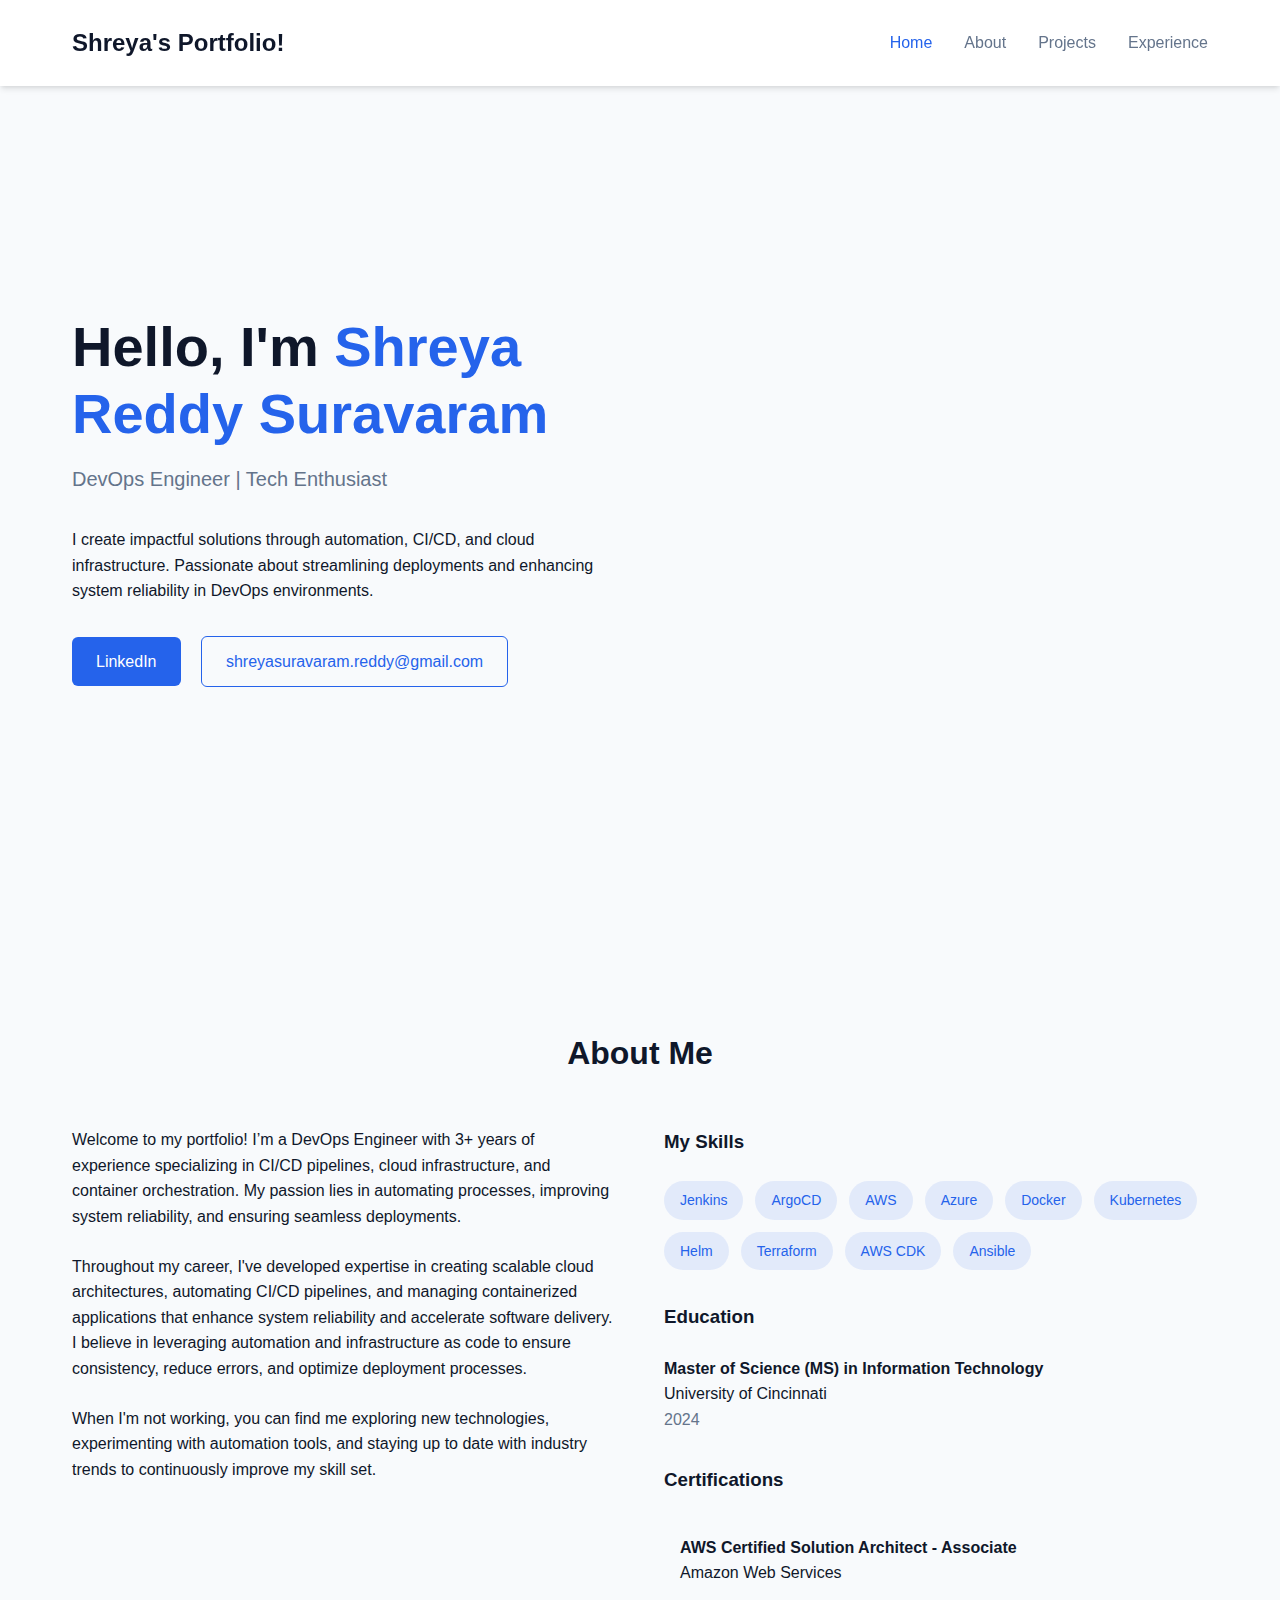
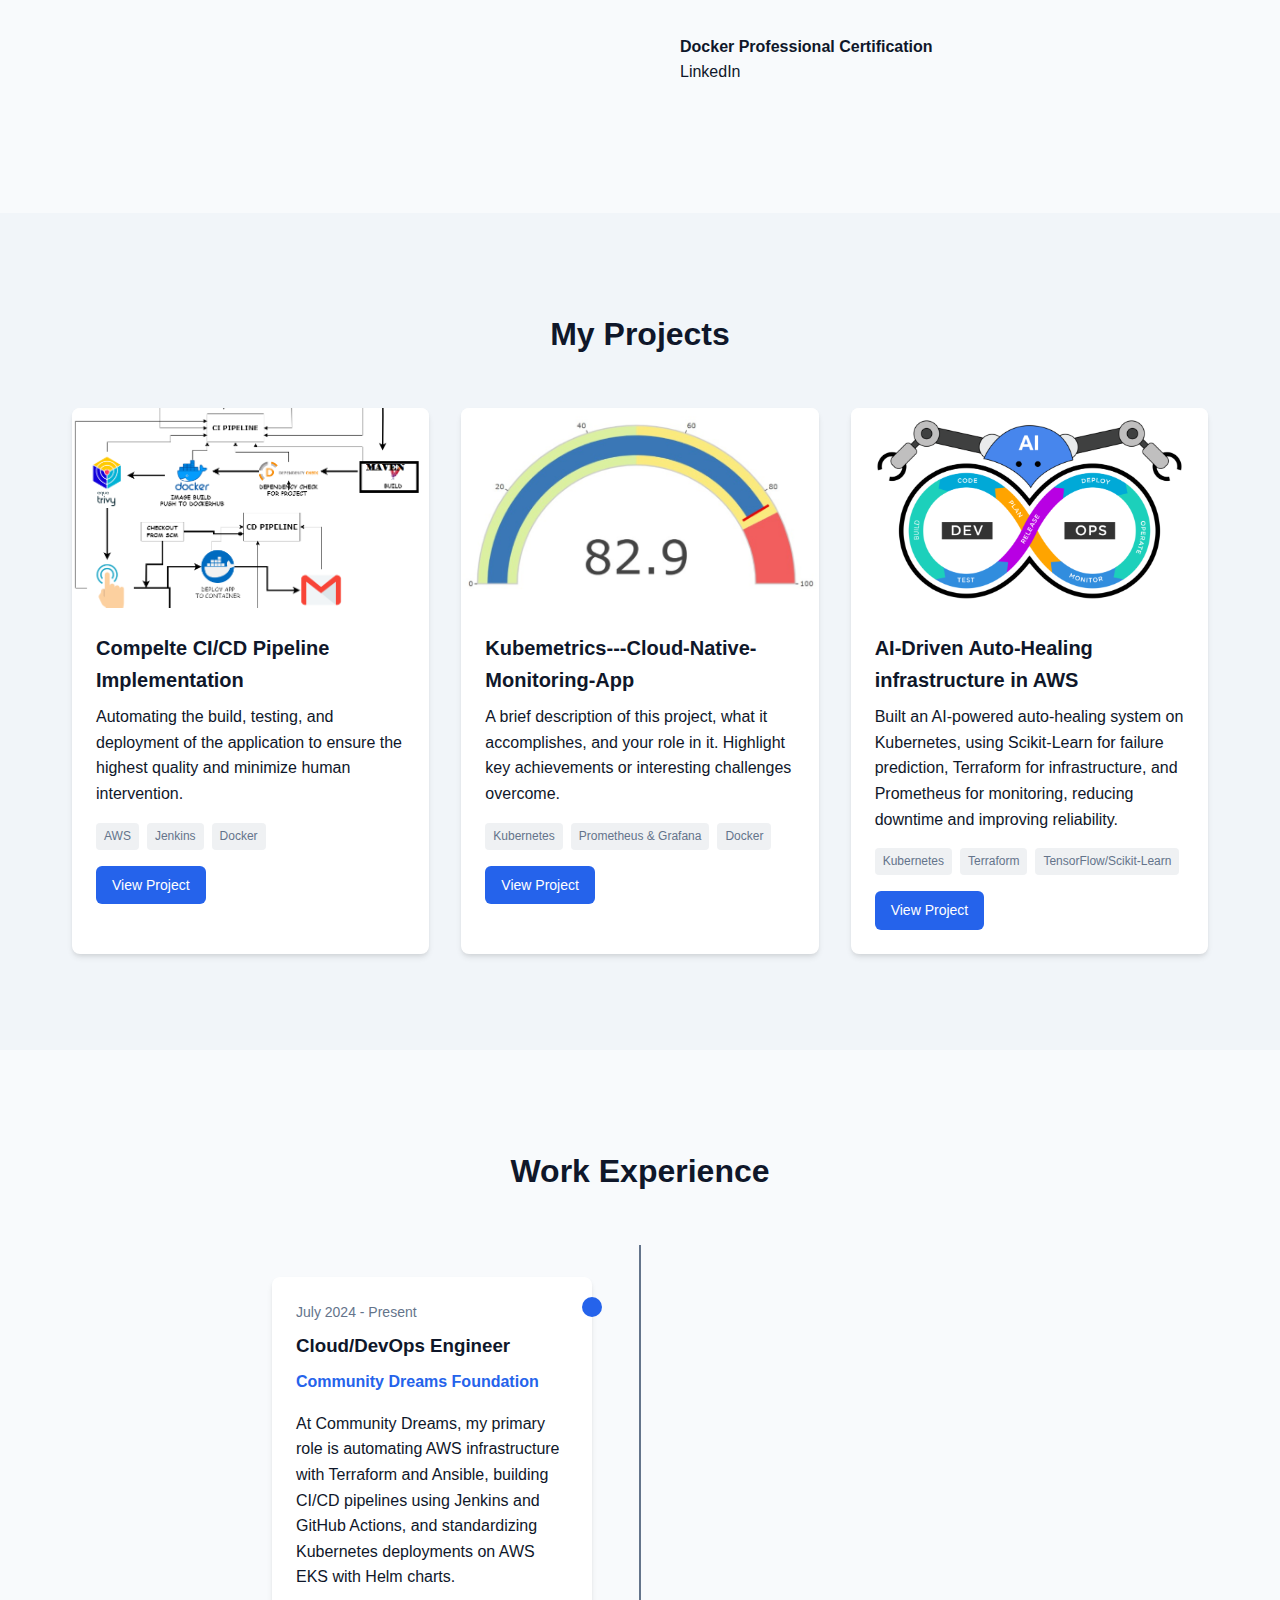
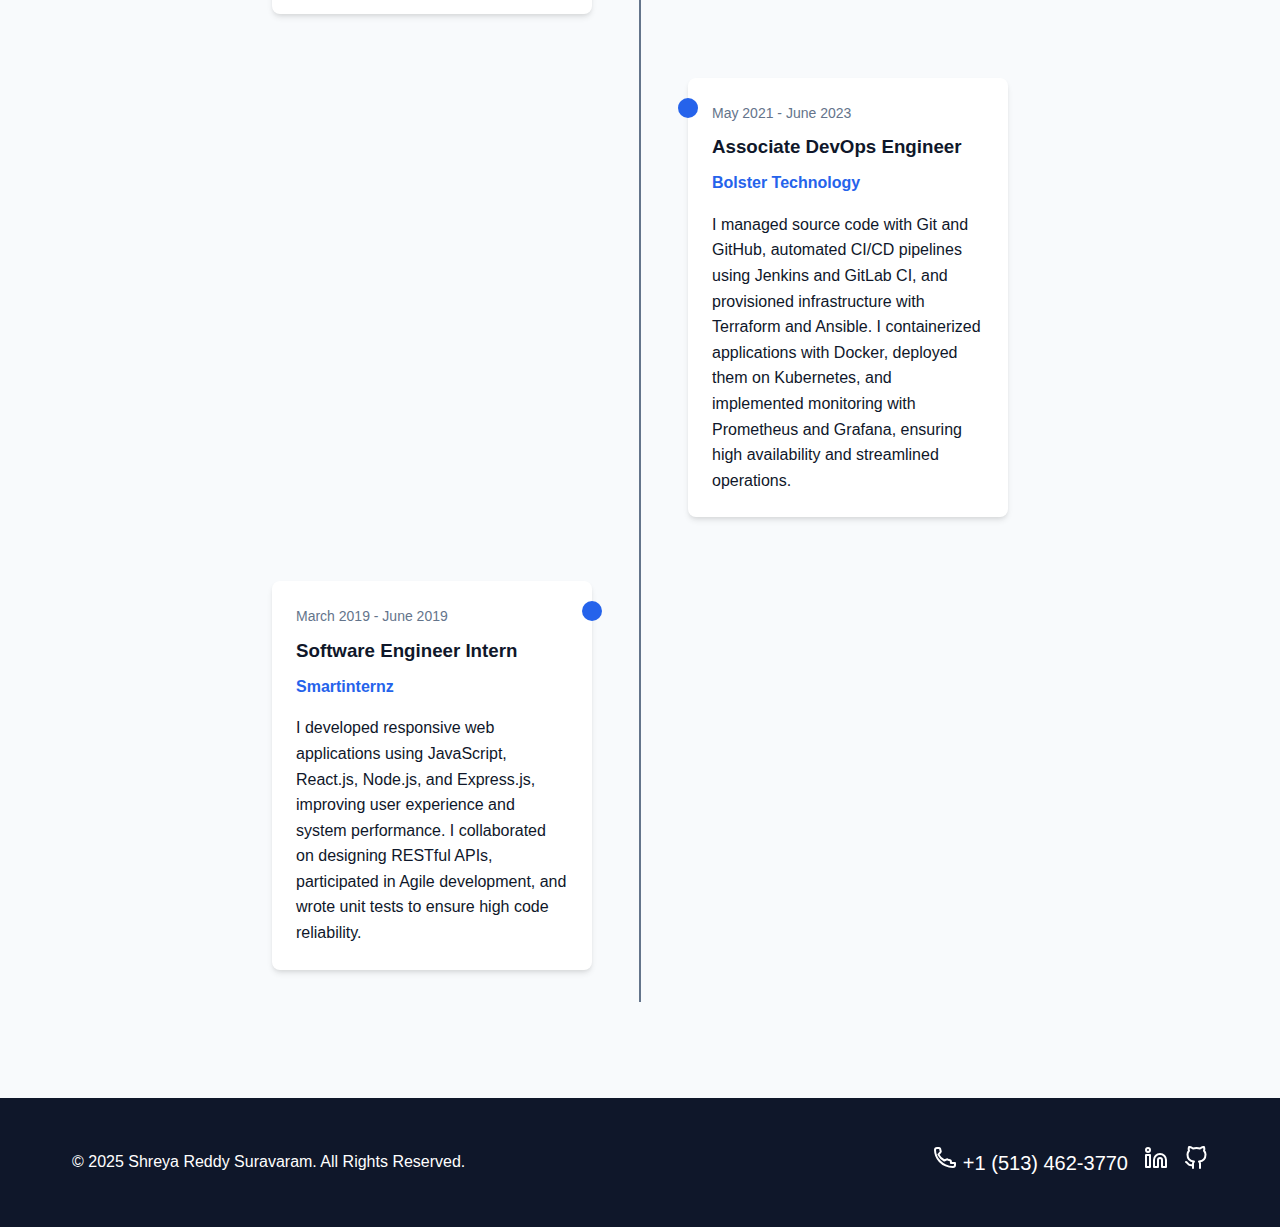
<file: index.html>
<!DOCTYPE html>
<html lang="en">
<head>
    <meta charset="UTF-8">
    <meta name="viewport" content="width=device-width, initial-scale=1.0">
    <title>Professional Portfolio</title>
    <link rel="stylesheet" href="style.css">
</head>
<body>
    <!-- Header -->
    <header>
        <div class="container">
            <nav>
                <div class="logo">Shreya's Portfolio!</div>
                <div class="nav-links">
                    <a href="#home" class="active">Home</a>
                    <a href="#about">About</a>
                    <a href="#projects">Projects</a>
                    <a href="#experience">Experience</a>
                    <!-- <a href="#contact">Contact</a> -->
                </div>
                <button class="mobile-menu-btn">☰</button>
            </nav>
        </div>
    </header>

    <!-- Hero Section -->
    <section id="home" class="hero">
        <div class="container">
            <div class="hero-content">
                <div class="hero-text">
                    <h1 class="title">Hello, I'm <span style="color: var(--primary);">Shreya Reddy Suravaram</span></h1>
                    <p class="subtitle">DevOps Engineer | Tech Enthusiast</p>
                    <p>I create impactful solutions through automation, CI/CD, and cloud infrastructure. Passionate about streamlining deployments and enhancing system reliability in DevOps environments.</p>
                    <div style="margin-top: 2rem;">
                        <a href="https://www.linkedin.com/in/shreyasuravaram/ " target="_blank" class="btn btn-primary">LinkedIn</a>
                        <a href="https://mail.google.com/mail/?view=cm&to=shreyasuravaram.reddy@gmail.com" target="_blank" class="btn btn-outline">shreyasuravaram.reddy@gmail.com</a>
                    </div>
                </div>
                <div class="hero-image">
                    <!-- <img src="#" alt=""> -->
                </div>
            </div>
        </div>
    </section>

    <!-- About Section -->
    <section id="about" class="section">
        <div class="container">
            <h2 class="section-title">About Me</h2>
            <div class="about-content">
                <div class="about-text">
                    <p>Welcome to my portfolio! I’m a DevOps Engineer with 3+ years of experience specializing in CI/CD pipelines, cloud infrastructure, and container orchestration. My passion lies in automating processes, improving system reliability, and ensuring seamless deployments.</p>
                    
                    <p>Throughout my career, I've developed expertise in creating scalable cloud architectures, automating CI/CD pipelines, and managing containerized applications that enhance system reliability and accelerate software delivery. I believe in leveraging automation and infrastructure as code to ensure consistency, reduce errors, and optimize deployment processes.</p>
                    
                    <p>When I'm not working, you can find me exploring new technologies, experimenting with automation tools, and staying up to date with industry trends to continuously improve my skill set.</p>
                </div>
                <div class="about-skills">
                    <h3 style="margin-bottom: 1.5rem;">My Skills</h3>
                    <div class="skills">
                        <span class="skill-tag">Jenkins</span>
                            <span class="skill-tag">ArgoCD</span>
                            <span class="skill-tag">AWS</span>
                            <span class="skill-tag">Azure</span>
                            <span class="skill-tag">Docker</span>
                            <span class="skill-tag">Kubernetes</span>
                            <span class="skill-tag">Helm</span>
                            <span class="skill-tag">Terraform</span>
                            <span class="skill-tag">AWS CDK</span>
                            <span class="skill-tag">Ansible</span>

                    </div>
                    
                    <h3 style="margin: 2rem 0 1.5rem;">Education</h3>
                    <div style="margin-bottom: 1.5rem;">
                        <h4 style="font-weight: 600;">Master of Science (MS) in Information Technology</h4>
                        <p>University of Cincinnati</p>
                        <p style="color: var(--secondary);">2024</p>
                    </div>
                    
                    <h3 style="margin: 2rem 0 1.5rem;">Certifications</h3>

                    <div>
                        <a href="https://www.credly.com/badges/71049f1a-8822-4e20-8b38-497c262dda8e/public_url" target="_blank" class="cert-link aws-cert">
                            <h4>AWS Certified Solution Architect - Associate</h4>
                            <p>Amazon Web Services</p>
                            <!-- <p class="year">2024</p> -->
                        </a>
                    </div>
                    <div>
                        <a href="https://www.linkedin.com/learning/certificates/4de4bbc1f3efa0ccee183855884d252ce0343d4c0e0413dcb32bc7ecfe867383?trk=share_certificate" target="_blank" class="cert-link docker-cert">
                            <h4>Docker Professional Certification</h4>
                            <p>LinkedIn</p>
                            <!-- <p class="year">Year Acquired</p> -->
                        </a>
                    </div>
                </div>
            </div>
        </div>
    </section>

    <!-- Projects Section -->
    <section id="projects" class="section" style="background-color: #f1f5f9;">
        <div class="container">
            <h2 class="section-title">My Projects</h2>
            <div class="projects-grid">
                <!-- Project 1 -->
                <div class="project-card">
                    <div class="project-image">
                        <img src="proj1.png" alt="Project 1">
                    </div>
                    <div class="project-details">
                        <h3 class="project-title">Compelte CI/CD Pipeline Implementation</h3>
                        <p>Automating the build, testing, and deployment of the application to ensure the highest quality and minimize human intervention.</p>
                        <div class="project-tags">
                            <span class="project-tag">AWS</span>
                            <span class="project-tag">Jenkins</span>
                            <span class="project-tag">Docker</span>
                        </div>
                        <div class="project-links">
                            <!-- <a href="https://github.com/Shrey049/Kubemetrics---Cloud-Native-Monitoring-App" target="_blank" class="btn btn-primary" style="font-size: 0.875rem; padding: 0.5rem 1rem;">View Project</a>
                            <a href="#" target="_blank" class="btn btn-primary"  style="display: flex; align-items: center;"> -->
                                <a href="https://github.com/Shrey049/complete-CI-CD" target="_blank" class="btn btn-primary" style="font-size: 0.875rem; padding: 0.5rem 1rem;">View Project</a>
                                <a href="https://github.com/Shrey049/complete-CI-CD" style="display: flex; align-items: center;">



                                <!-- <svg xmlns="http://www.w3.org/2000/svg" width="20" height="20" viewBox="0 0 24 24" fill="none" stroke="currentColor" stroke-width="2" stroke-linecap="round" stroke-linejoin="round">
                                    <path d="M9 19c-5 1.5-5-2.5-7-3m14 6v-3.87a3.37 3.37 0 0 0-.94-2.61c3.14-.35 6.44-1.54 6.44-7A5.44 5.44 0 0 0 20 4.77 5.07 5.07 0 0 0 19.91 1S18.73.65 16 2.48a13.38 13.38 0 0 0-7 0C6.27.65 5.09 1 5.09 1A5.07 5.07 0 0 0 5 4.77a5.44 5.44 0 0 0-1.5 3.78c0 5.42 3.3 6.61 6.44 7A3.37 3.37 0 0 0 9 18.13V22"></path>
                                </svg>
                                <span style="margin-left: 0.5rem;">GitHub</span> -->
                            </a>
                        </div>
                    </div>
                </div>
                
                <!-- Project 2 -->
                <div class="project-card">
                    <div class="project-image">
                        <img src="proj2.png" alt="Project 2">
                    </div>
                    <div class="project-details">
                        <h3 class="project-title">Kubemetrics---Cloud-Native-Monitoring-App</h3>
                        <p>A brief description of this project, what it accomplishes, and your role in it. Highlight key achievements or interesting challenges overcome.</p>
                        <div class="project-tags">
                            <span class="project-tag">Kubernetes</span>
                            <span class="project-tag">Prometheus & Grafana</span>
                            <span class="project-tag">Docker</span>
                        </div>
                        <div class="project-links">
                            <a href="https://github.com/Shrey049/Kubemetrics---Cloud-Native-Monitoring-App" target="_blank" class="btn btn-primary" style="font-size: 0.875rem; padding: 0.5rem 1rem;">View Project</a>
                            <a href="https://github.com/Shrey049/Kubemetrics---Cloud-Native-Monitoring-App" style="display: flex; align-items: center;">
                                <!-- <svg xmlns="http://www.w3.org/2000/svg" width="20" height="20" viewBox="0 0 24 24" fill="none" stroke="currentColor" stroke-width="2" stroke-linecap="round" stroke-linejoin="round">
                                    <path d="M9 19c-5 1.5-5-2.5-7-3m14 6v-3.87a3.37 3.37 0 0 0-.94-2.61c3.14-.35 6.44-1.54 6.44-7A5.44 5.44 0 0 0 20 4.77 5.07 5.07 0 0 0 19.91 1S18.73.65 16 2.48a13.38 13.38 0 0 0-7 0C6.27.65 5.09 1 5.09 1A5.07 5.07 0 0 0 5 4.77a5.44 5.44 0 0 0-1.5 3.78c0 5.42 3.3 6.61 6.44 7A3.37 3.37 0 0 0 9 18.13V22"></path>
                                </svg> -->
                                <!-- <span style="margin-left: 0.5rem;">GitHub</span> -->
                            </a>
                        </div>
                    </div>
                </div>
                
                <!-- Project 3 -->
                <div class="project-card">
                    <div class="project-image">
                        <img src="proj-3.png" alt="Project 3">
                    </div>
                    <div class="project-details">
                        <h3 class="project-title">AI-Driven Auto-Healing infrastructure in AWS</h3>
                        <p>Built an AI-powered auto-healing system on Kubernetes, using Scikit-Learn for failure prediction, Terraform for infrastructure, and Prometheus for monitoring, reducing downtime and improving reliability.</p>
                        <div class="project-tags">
                            <span class="project-tag">Kubernetes</span>
                            <span class="project-tag">Terraform</span>
                            <span class="project-tag">TensorFlow/Scikit-Learn</span>
                        </div>
                        <div class="project-links">
                            <a href="https://github.com/Shrey049" target="_blank" class="btn btn-primary" style="font-size: 0.875rem; padding: 0.5rem 1rem;">View Project</a>
                            <a href="https://github.com/Shrey049" style="display: flex; align-items: center;">
                                <!-- <svg xmlns="http://www.w3.org/2000/svg" width="20" height="20" viewBox="0 0 24 24" fill="none" stroke="currentColor" stroke-width="2" stroke-linecap="round" stroke-linejoin="round">
                                    <path d="M9 19c-5 1.5-5-2.5-7-3m14 6v-3.87a3.37 3.37 0 0 0-.94-2.61c3.14-.35 6.44-1.54 6.44-7A5.44 5.44 0 0 0 20 4.77 5.07 5.07 0 0 0 19.91 1S18.73.65 16 2.48a13.38 13.38 0 0 0-7 0C6.27.65 5.09 1 5.09 1A5.07 5.07 0 0 0 5 4.77a5.44 5.44 0 0 0-1.5 3.78c0 5.42 3.3 6.61 6.44 7A3.37 3.37 0 0 0 9 18.13V22"></path>
                                </svg>
                                <span style="margin-left: 0.5rem;">GitHub</span> -->
                            </a>
                        </div>
                    </div>
                </div>
            </div>
        </div>
    </section>

    <!-- Experience Section -->
    <section id="experience" class="section">
        <div class="container">
            <h2 class="section-title">Work Experience</h2>
            <div class="timeline">
                <!-- Experience 1 -->
                <div class="timeline-item">
                    <div class="timeline-content">
                        <div class="timeline-date">July 2024 - Present</div>
                        <h3 class="timeline-title">Cloud/DevOps Engineer</h3>
                        <h4 class="timeline-subtitle">Community Dreams Foundation</h4>
                        <p>At Community Dreams, my primary role is automating AWS infrastructure with Terraform and Ansible, building CI/CD pipelines using Jenkins and GitHub Actions, and standardizing Kubernetes deployments on AWS EKS with Helm charts.</p>
                    </div>
                </div>
                
                <!-- Experience 2 -->
                <div class="timeline-item">
                    <div class="timeline-content">
                        <div class="timeline-date">May 2021 - June 2023</div>
                        <h3 class="timeline-title">Associate DevOps Engineer</h3>
                        <h4 class="timeline-subtitle">Bolster Technology</h4>
                        <p>I managed source code with Git and GitHub, automated CI/CD pipelines using Jenkins and GitLab CI, and provisioned infrastructure with Terraform and Ansible. I containerized applications with Docker, deployed them on Kubernetes, and implemented monitoring with Prometheus and Grafana, ensuring high availability and streamlined operations.</p>
                    </div>
                </div>
                
                <!-- Experience 3 -->
                <div class="timeline-item">
                    <div class="timeline-content">
                        <div class="timeline-date">March 2019 - June 2019</div>
                        <h3 class="timeline-title">Software Engineer Intern</h3>
                        <h4 class="timeline-subtitle">Smartinternz</h4>
                        <p>I developed responsive web applications using JavaScript, React.js, Node.js, and Express.js, improving user experience and system performance. I collaborated on designing RESTful APIs, participated in Agile development, and wrote unit tests to ensure high code reliability.</p>
                        
                    </div>
                </div>
            </div>
        </div>
    </section>

    <!-- Contact Section
    <section id="contact" class="section" style="background-color: #f1f5f9;">
        <div class="container">
            <h2 class="section-title">Get In Touch</h2>
            <div class="contact-container">
                <form class="contact-form">
                    <div class="form-group">
                        <label for="name">Name</label>
                        <input type="text" id="name" placeholder="Your Name">
                    </div>
                    <div class="form-group">
                        <label for="email">Email</label>
                        <input type="email" id="email" placeholder="Your Email">
                    </div>
                    <div class="form-group">
                        <label for="subject">Subject</label>
                        <input type="text" id="subject" placeholder="Subject">
                    </div>
                    <div class="form-group">
                        <label for="message">Message</label>
                        <textarea id="message" placeholder="Your Message"></textarea>
                    </div>
                    <button type="submit" class="btn btn-primary" style="width: 100%;">Send Message</button>
                </form>
            </div>
        </div>
    </section> -->

    <!-- Footer -->
    <footer>
        <div class="container">
            <div class="footer-content">
                <div>
                    <p>&copy; 2025 Shreya Reddy Suravaram. All Rights Reserved.</p>
                </div>
                
                <div class="social-links">

                    <a href="tel:+1234567890" target="_blank" rel="noopener noreferrer" class="phone-link">
                        <svg xmlns="http://www.w3.org/2000/svg" width="24" height="24" viewBox="0 0 24 24" fill="none" stroke="currentColor" stroke-width="2" stroke-linecap="round" stroke-linejoin="round">
                            <path d="M22 16.92V19a2 2 0 0 1-2 2 17 17 0 0 1-7.39-1.61 17 17 0 0 1-5.9-4.1A17 17 0 0 1 2 4a2 2 0 0 1 2-2h2.09a1 1 0 0 1 1 .78 11 11 0 0 0 .61 2.22 1 1 0 0 1-.24 1.11L5.41 8.59a14 14 0 0 0 5.9 5.9l2.48-1.05a1 1 0 0 1 1.11.24 11 11 0 0 0 2.22.61 1 1 0 0 1 .78 1V16.92z"></path>
                        </svg>
                        +1 (513) 462-3770
                    </a>
                    <a href="https://www.linkedin.com/in/shreyasuravaram/" target="_blank" rel="noopener noreferrer">
                        <svg xmlns="http://www.w3.org/2000/svg" width="24" height="24" viewBox="0 0 24 24" fill="none" stroke="currentColor" stroke-width="2" stroke-linecap="round" stroke-linejoin="round">
                            <path d="M16 8a6 6 0 0 1 6 6v7h-4v-7a2 2 0 0 0-2-2 2 2 0 0 0-2 2v7h-4v-7a6 6 0 0 1 6-6z"></path>
                            <rect x="2" y="9" width="4" height="12"></rect>
                            <circle cx="4" cy="4" r="2"></circle>
                        </svg>
                    </a>
                    <a href="https://github.com/Shrey049" target="_blank" rel="noopener noreferrer">
                        <svg xmlns="http://www.w3.org/2000/svg" width="24" height="24" viewBox="0 0 24 24" fill="none" stroke="currentColor" stroke-width="2" stroke-linecap="round" stroke-linejoin="round">
                            <path d="M9 19c-5 1.5-5-2.5-7-3m14 6v-3.87a3.37 3.37 0 0 0-.94-2.61c3.14-.35 6.44-1.54 6.44-7A5.44 5.44 0 0 0 20 4.77 5.07 5.07 0 0 0 19.91 1S18.73.65 16 2.48a13.38 13.38 0 0 0-7 0C6.27.65 5.09 1 5.09 1A5.07 5.07 0 0 0 5 4.77a5.44 5.44 0 0 0-1.5 3.78c0 5.42 3.3 6.61 6.44 7A3.37 3.37 0 0 0 9 18.13V22"></path>
                        </svg>
                    </a>

                        <!-- <a href="#">
                        <svg xmlns="http://www.w3.org/2000/svg" width="24" height="24" viewBox="0 0 24 24" fill="none" stroke="currentColor" stroke-width="2" stroke-linecap="round" stroke-linejoin="round">
                            <rect x="2" y="2" width="20" height="20" rx="5" ry="5"></rect>
                            <path d="M16 11.37A4 4 0 1 1 12.63 8 4 4 0 0 1 16 11.37z"></path>
                            <line x1="17.5" y1="6.5" x2="17.51" y2="6.5"></line>
                        </svg>
                    </a> -->
                </div>
            </div>
        </div>
    </footer>
</body>
</html>
</file>
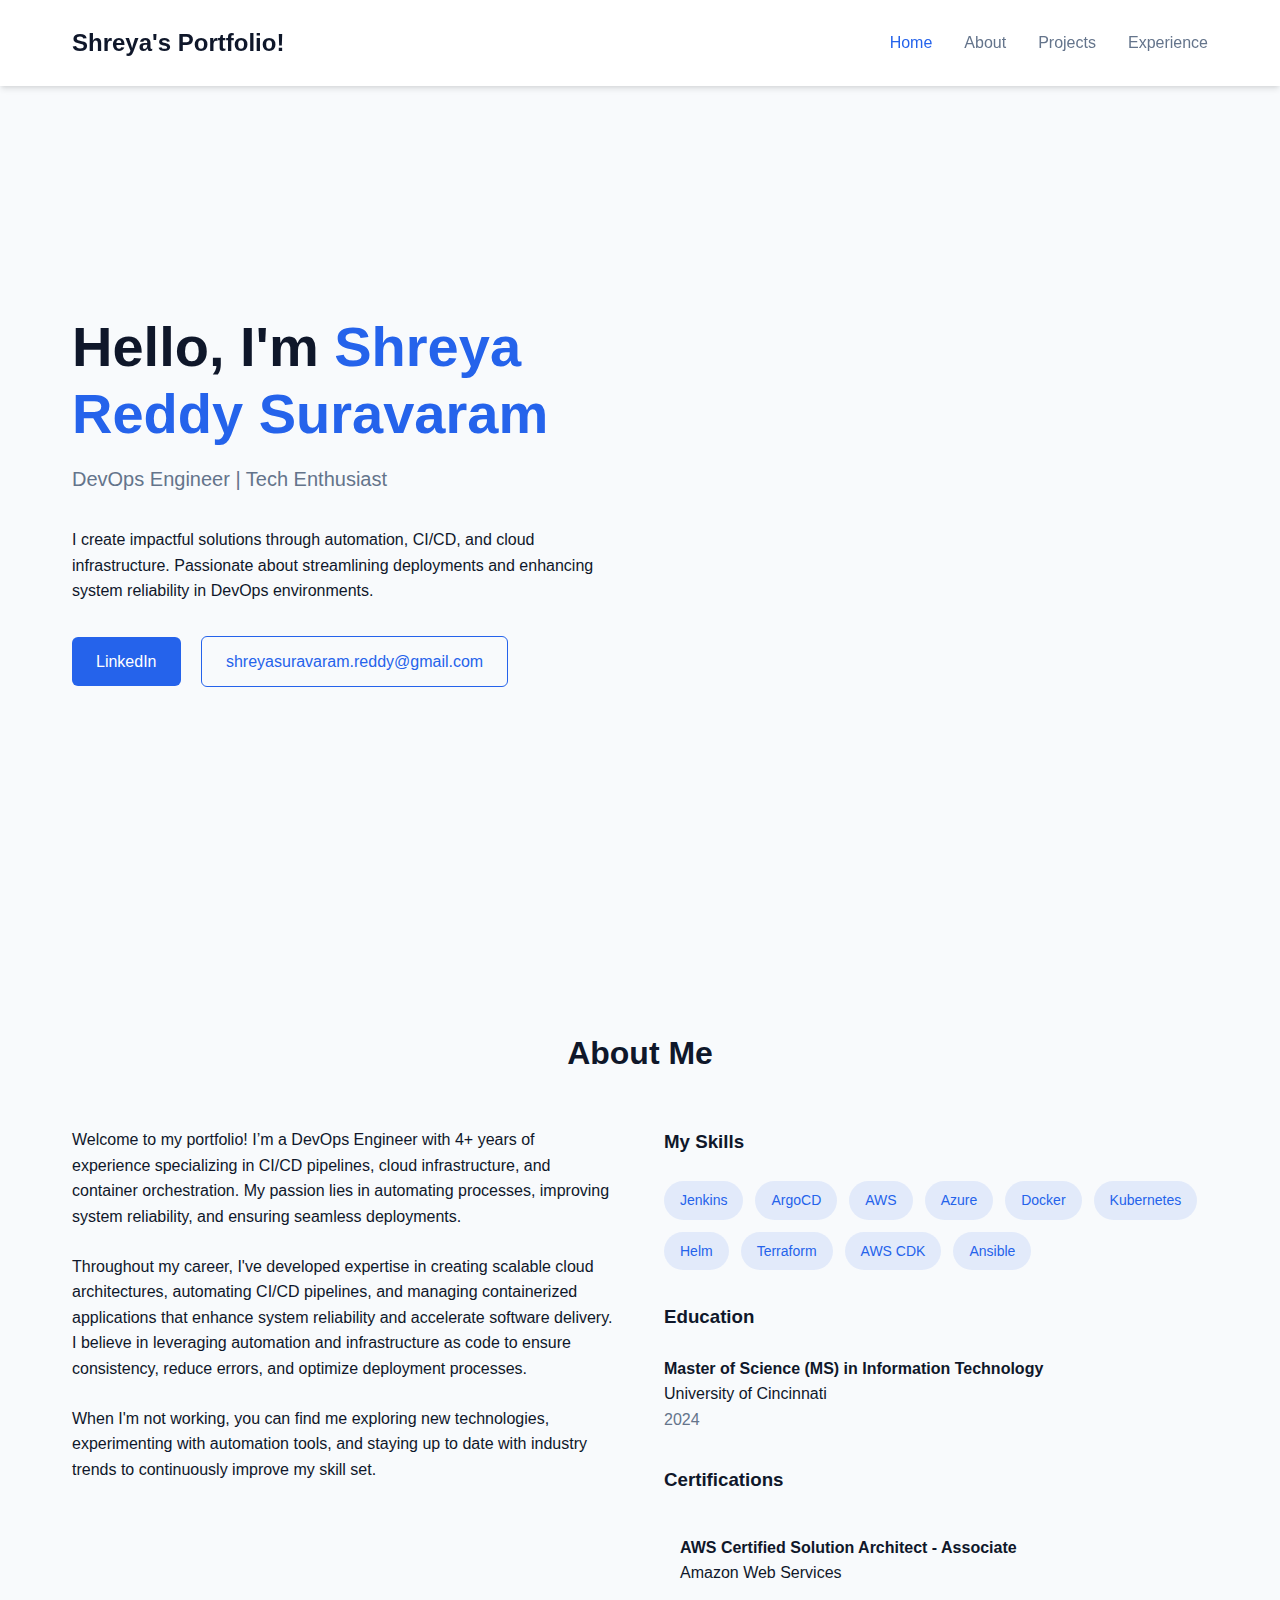
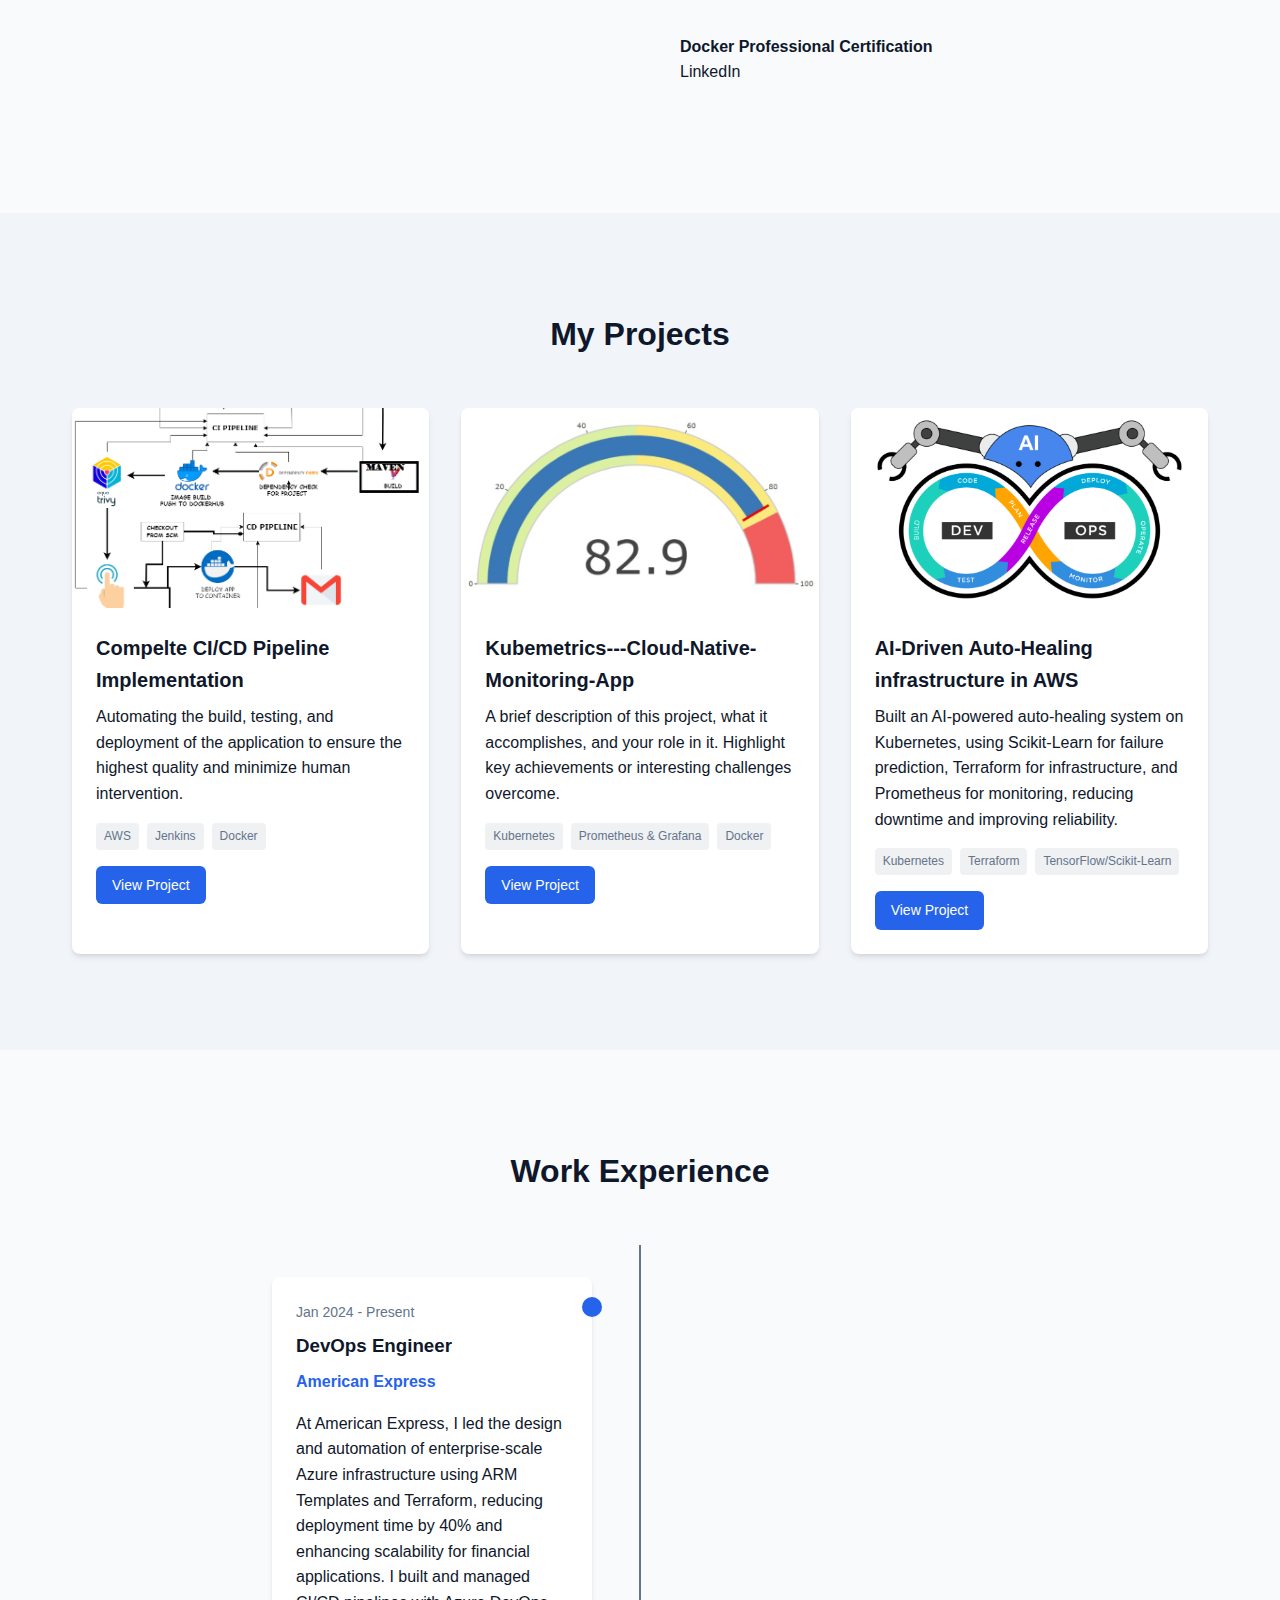
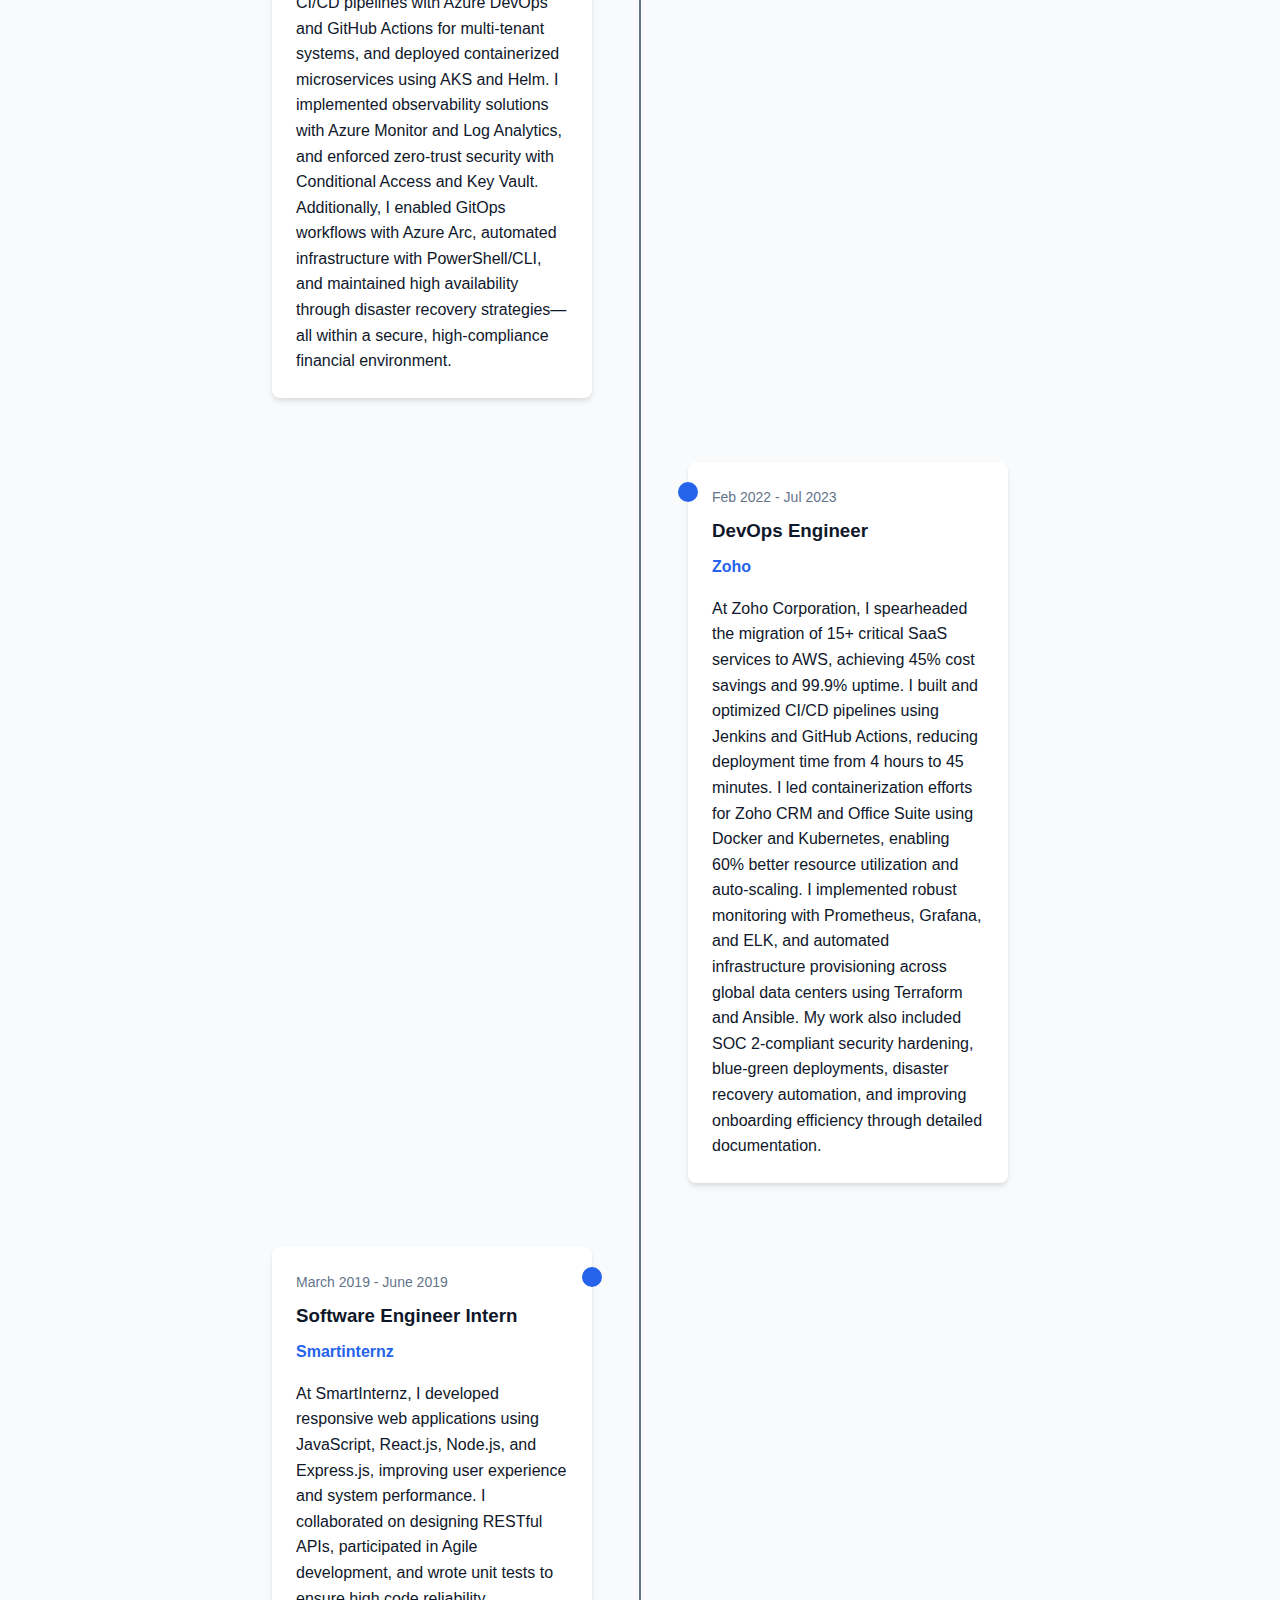
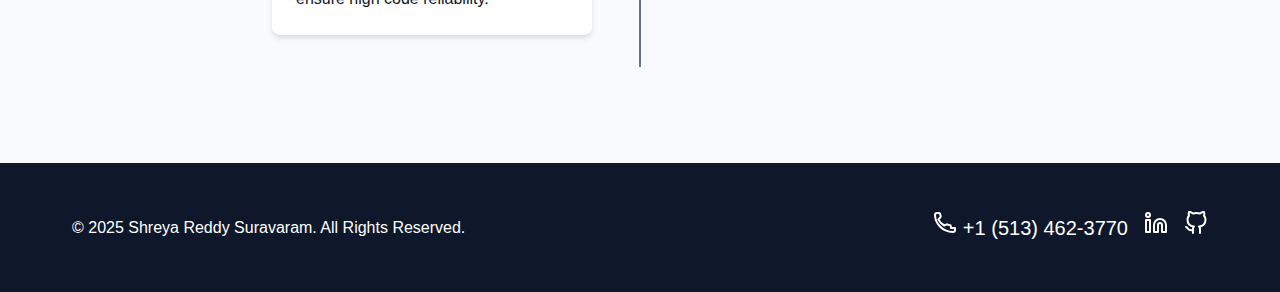
<file: Downloads/Portfolio-main (1)/Portfolio-main/index.html>
<!DOCTYPE html>
<html lang="en">
<head>
    <meta charset="UTF-8">
    <meta name="viewport" content="width=device-width, initial-scale=1.0">
    <title>Professional Portfolio</title>
    <link rel="stylesheet" href="style.css">
</head>
<body>
    <!-- Header -->
    <header>
        <div class="container">
            <nav>
                <div class="logo">Shreya's Portfolio!</div>
                <div class="nav-links">
                    <a href="#home" class="active">Home</a>
                    <a href="#about">About</a>
                    <a href="#projects">Projects</a>
                    <a href="#experience">Experience</a>
                    <!-- <a href="#contact">Contact</a> -->
                </div>
                <button class="mobile-menu-btn">☰</button>
            </nav>
        </div>
    </header>

    <!-- Hero Section -->
    <section id="home" class="hero">
        <div class="container">
            <div class="hero-content">
                <div class="hero-text">
                    <h1 class="title">Hello, I'm <span style="color: var(--primary);">Shreya Reddy Suravaram</span></h1>
                    <p class="subtitle">DevOps Engineer | Tech Enthusiast</p>
                    <p>I create impactful solutions through automation, CI/CD, and cloud infrastructure. Passionate about streamlining deployments and enhancing system reliability in DevOps environments.</p>
                    <div style="margin-top: 2rem;">
                        <a href="https://www.linkedin.com/in/shreyasuravaram/ " target="_blank" class="btn btn-primary">LinkedIn</a>
                        <a href="https://mail.google.com/mail/?view=cm&to=shreyasuravaram.reddy@gmail.com" target="_blank" class="btn btn-outline">shreyasuravaram.reddy@gmail.com</a>
                    </div>
                </div>
                <div class="hero-image">
                    <!-- <img src="#" alt=""> -->
                </div>
            </div>
        </div>
    </section>

    <!-- About Section -->
    <section id="about" class="section">
        <div class="container">
            <h2 class="section-title">About Me</h2>
            <div class="about-content">
                <div class="about-text">
                    <p>Welcome to my portfolio! I’m a DevOps Engineer with 4+ years of experience specializing in CI/CD pipelines, cloud infrastructure, and container orchestration. My passion lies in automating processes, improving system reliability, and ensuring seamless deployments.</p>
                    
                    <p>Throughout my career, I've developed expertise in creating scalable cloud architectures, automating CI/CD pipelines, and managing containerized applications that enhance system reliability and accelerate software delivery. I believe in leveraging automation and infrastructure as code to ensure consistency, reduce errors, and optimize deployment processes.</p>
                    
                    <p>When I'm not working, you can find me exploring new technologies, experimenting with automation tools, and staying up to date with industry trends to continuously improve my skill set.</p>
                </div>
                <div class="about-skills">
                    <h3 style="margin-bottom: 1.5rem;">My Skills</h3>
                    <div class="skills">
                        <span class="skill-tag">Jenkins</span>
                            <span class="skill-tag">ArgoCD</span>
                            <span class="skill-tag">AWS</span>
                            <span class="skill-tag">Azure</span>
                            <span class="skill-tag">Docker</span>
                            <span class="skill-tag">Kubernetes</span>
                            <span class="skill-tag">Helm</span>
                            <span class="skill-tag">Terraform</span>
                            <span class="skill-tag">AWS CDK</span>
                            <span class="skill-tag">Ansible</span>

                    </div>
                    
                    <h3 style="margin: 2rem 0 1.5rem;">Education</h3>
                    <div style="margin-bottom: 1.5rem;">
                        <h4 style="font-weight: 600;">Master of Science (MS) in Information Technology</h4>
                        <p>University of Cincinnati</p>
                        <p style="color: var(--secondary);">2024</p>
                    </div>
                    
                    <h3 style="margin: 2rem 0 1.5rem;">Certifications</h3>

                    <div>
                        <a href="https://www.credly.com/badges/71049f1a-8822-4e20-8b38-497c262dda8e/public_url" target="_blank" class="cert-link aws-cert">
                            <h4>AWS Certified Solution Architect - Associate</h4>
                            <p>Amazon Web Services</p>
                            <!-- <p class="year">2024</p> -->
                        </a>
                    </div>
                    <div>
                        <a href="https://www.linkedin.com/learning/certificates/4de4bbc1f3efa0ccee183855884d252ce0343d4c0e0413dcb32bc7ecfe867383?trk=share_certificate" target="_blank" class="cert-link docker-cert">
                            <h4>Docker Professional Certification</h4>
                            <p>LinkedIn</p>
                            <!-- <p class="year">Year Acquired</p> -->
                        </a>
                    </div>
                </div>
            </div>
        </div>
    </section>

    <!-- Projects Section -->
    <section id="projects" class="section" style="background-color: #f1f5f9;">
        <div class="container">
            <h2 class="section-title">My Projects</h2>
            <div class="projects-grid">
                <!-- Project 1 -->
                <div class="project-card">
                    <div class="project-image">
                        <img src="proj1.png" alt="Project 1">
                    </div>
                    <div class="project-details">
                        <h3 class="project-title">Compelte CI/CD Pipeline Implementation</h3>
                        <p>Automating the build, testing, and deployment of the application to ensure the highest quality and minimize human intervention.</p>
                        <div class="project-tags">
                            <span class="project-tag">AWS</span>
                            <span class="project-tag">Jenkins</span>
                            <span class="project-tag">Docker</span>
                        </div>
                        <div class="project-links">
                            <!-- <a href="https://github.com/Shrey049/Kubemetrics---Cloud-Native-Monitoring-App" target="_blank" class="btn btn-primary" style="font-size: 0.875rem; padding: 0.5rem 1rem;">View Project</a>
                            <a href="#" target="_blank" class="btn btn-primary"  style="display: flex; align-items: center;"> -->
                                <a href="https://github.com/Shrey049/complete-CI-CD" target="_blank" class="btn btn-primary" style="font-size: 0.875rem; padding: 0.5rem 1rem;">View Project</a>
                                <a href="https://github.com/Shrey049/complete-CI-CD" style="display: flex; align-items: center;">



                                <!-- <svg xmlns="http://www.w3.org/2000/svg" width="20" height="20" viewBox="0 0 24 24" fill="none" stroke="currentColor" stroke-width="2" stroke-linecap="round" stroke-linejoin="round">
                                    <path d="M9 19c-5 1.5-5-2.5-7-3m14 6v-3.87a3.37 3.37 0 0 0-.94-2.61c3.14-.35 6.44-1.54 6.44-7A5.44 5.44 0 0 0 20 4.77 5.07 5.07 0 0 0 19.91 1S18.73.65 16 2.48a13.38 13.38 0 0 0-7 0C6.27.65 5.09 1 5.09 1A5.07 5.07 0 0 0 5 4.77a5.44 5.44 0 0 0-1.5 3.78c0 5.42 3.3 6.61 6.44 7A3.37 3.37 0 0 0 9 18.13V22"></path>
                                </svg>
                                <span style="margin-left: 0.5rem;">GitHub</span> -->
                            </a>
                        </div>
                    </div>
                </div>
                
                <!-- Project 2 -->
                <div class="project-card">
                    <div class="project-image">
                        <img src="proj2.png" alt="Project 2">
                    </div>
                    <div class="project-details">
                        <h3 class="project-title">Kubemetrics---Cloud-Native-Monitoring-App</h3>
                        <p>A brief description of this project, what it accomplishes, and your role in it. Highlight key achievements or interesting challenges overcome.</p>
                        <div class="project-tags">
                            <span class="project-tag">Kubernetes</span>
                            <span class="project-tag">Prometheus & Grafana</span>
                            <span class="project-tag">Docker</span>
                        </div>
                        <div class="project-links">
                            <a href="https://github.com/Shrey049/Kubemetrics---Cloud-Native-Monitoring-App" target="_blank" class="btn btn-primary" style="font-size: 0.875rem; padding: 0.5rem 1rem;">View Project</a>
                            <a href="https://github.com/Shrey049/Kubemetrics---Cloud-Native-Monitoring-App" style="display: flex; align-items: center;">
                                <!-- <svg xmlns="http://www.w3.org/2000/svg" width="20" height="20" viewBox="0 0 24 24" fill="none" stroke="currentColor" stroke-width="2" stroke-linecap="round" stroke-linejoin="round">
                                    <path d="M9 19c-5 1.5-5-2.5-7-3m14 6v-3.87a3.37 3.37 0 0 0-.94-2.61c3.14-.35 6.44-1.54 6.44-7A5.44 5.44 0 0 0 20 4.77 5.07 5.07 0 0 0 19.91 1S18.73.65 16 2.48a13.38 13.38 0 0 0-7 0C6.27.65 5.09 1 5.09 1A5.07 5.07 0 0 0 5 4.77a5.44 5.44 0 0 0-1.5 3.78c0 5.42 3.3 6.61 6.44 7A3.37 3.37 0 0 0 9 18.13V22"></path>
                                </svg> -->
                                <!-- <span style="margin-left: 0.5rem;">GitHub</span> -->
                            </a>
                        </div>
                    </div>
                </div>
                
                <!-- Project 3 -->
                <div class="project-card">
                    <div class="project-image">
                        <img src="proj-3.png" alt="Project 3">
                    </div>
                    <div class="project-details">
                        <h3 class="project-title">AI-Driven Auto-Healing infrastructure in AWS</h3>
                        <p>Built an AI-powered auto-healing system on Kubernetes, using Scikit-Learn for failure prediction, Terraform for infrastructure, and Prometheus for monitoring, reducing downtime and improving reliability.</p>
                        <div class="project-tags">
                            <span class="project-tag">Kubernetes</span>
                            <span class="project-tag">Terraform</span>
                            <span class="project-tag">TensorFlow/Scikit-Learn</span>
                        </div>
                        <div class="project-links">
                            <a href="https://github.com/Shrey049" target="_blank" class="btn btn-primary" style="font-size: 0.875rem; padding: 0.5rem 1rem;">View Project</a>
                            <a href="https://github.com/Shrey049" style="display: flex; align-items: center;">
                                <!-- <svg xmlns="http://www.w3.org/2000/svg" width="20" height="20" viewBox="0 0 24 24" fill="none" stroke="currentColor" stroke-width="2" stroke-linecap="round" stroke-linejoin="round">
                                    <path d="M9 19c-5 1.5-5-2.5-7-3m14 6v-3.87a3.37 3.37 0 0 0-.94-2.61c3.14-.35 6.44-1.54 6.44-7A5.44 5.44 0 0 0 20 4.77 5.07 5.07 0 0 0 19.91 1S18.73.65 16 2.48a13.38 13.38 0 0 0-7 0C6.27.65 5.09 1 5.09 1A5.07 5.07 0 0 0 5 4.77a5.44 5.44 0 0 0-1.5 3.78c0 5.42 3.3 6.61 6.44 7A3.37 3.37 0 0 0 9 18.13V22"></path>
                                </svg>
                                <span style="margin-left: 0.5rem;">GitHub</span> -->
                            </a>
                        </div>
                    </div>
                </div>
            </div>
        </div>
    </section>

    <!-- Experience Section -->
    <section id="experience" class="section">
        <div class="container">
            <h2 class="section-title">Work Experience</h2>
            <div class="timeline">
                <!-- Experience 1 -->
               <div class="timeline-item">
                    <div class="timeline-content">
                        <div class="timeline-date">Jan 2024 - Present</div>
                        <h3 class="timeline-title">DevOps Engineer</h3>
                        <h4 class="timeline-subtitle">American Express</h4>
                        <p>At American Express, I led the design and automation of enterprise-scale Azure infrastructure using ARM Templates and Terraform, reducing deployment time by 40% and enhancing scalability for financial applications. I built and managed CI/CD pipelines with Azure DevOps and GitHub Actions for multi-tenant systems, and deployed containerized microservices using AKS and Helm. I implemented observability solutions with Azure Monitor and Log Analytics, and enforced zero-trust security with Conditional Access and Key Vault. Additionally, I enabled GitOps workflows with Azure Arc, automated infrastructure with PowerShell/CLI, and maintained high availability through disaster recovery strategies—all within a secure, high-compliance financial environment.</p>
                    </div>
                </div>
                
                <!-- Experience 2 -->
                <div class="timeline-item">
                    <div class="timeline-content">
                        <div class="timeline-date">Feb 2022 - Jul 2023</div>
                        <h3 class="timeline-title">DevOps Engineer</h3>
                        <h4 class="timeline-subtitle">Zoho</h4>
                        <p>At Zoho Corporation, I spearheaded the migration of 15+ critical SaaS services to AWS, achieving 45% cost savings and 99.9% uptime. I built and optimized CI/CD pipelines using Jenkins and GitHub Actions, reducing deployment time from 4 hours to 45 minutes. I led containerization efforts for Zoho CRM and Office Suite using Docker and Kubernetes, enabling 60% better resource utilization and auto-scaling. I implemented robust monitoring with Prometheus, Grafana, and ELK, and automated infrastructure provisioning across global data centers using Terraform and Ansible. My work also included SOC 2-compliant security hardening, blue-green deployments, disaster recovery automation, and improving onboarding efficiency through detailed documentation.</p>
                    </div>
                </div>
                
                <!-- Experience 3 -->
                <div class="timeline-item">
                    <div class="timeline-content">
                        <div class="timeline-date">March 2019 - June 2019</div>
                        <h3 class="timeline-title">Software Engineer Intern</h3>
                        <h4 class="timeline-subtitle">Smartinternz</h4>
                        <p>At SmartInternz, I developed responsive web applications using JavaScript, React.js, Node.js, and Express.js, improving user experience and system performance. I collaborated on designing RESTful APIs, participated in Agile development, and wrote unit tests to ensure high code reliability.</p>
                        
                    </div>
                </div>
            </div>
        </div>
    </section>

    <!-- Contact Section
    <section id="contact" class="section" style="background-color: #f1f5f9;">
        <div class="container">
            <h2 class="section-title">Get In Touch</h2>
            <div class="contact-container">
                <form class="contact-form">
                    <div class="form-group">
                        <label for="name">Name</label>
                        <input type="text" id="name" placeholder="Your Name">
                    </div>
                    <div class="form-group">
                        <label for="email">Email</label>
                        <input type="email" id="email" placeholder="Your Email">
                    </div>
                    <div class="form-group">
                        <label for="subject">Subject</label>
                        <input type="text" id="subject" placeholder="Subject">
                    </div>
                    <div class="form-group">
                        <label for="message">Message</label>
                        <textarea id="message" placeholder="Your Message"></textarea>
                    </div>
                    <button type="submit" class="btn btn-primary" style="width: 100%;">Send Message</button>
                </form>
            </div>
        </div>
    </section> -->

    <!-- Footer -->
    <footer>
        <div class="container">
            <div class="footer-content">
                <div>
                    <p>&copy; 2025 Shreya Reddy Suravaram. All Rights Reserved.</p>
                </div>
                
                <div class="social-links">

                    <a href="tel:+1234567890" target="_blank" rel="noopener noreferrer" class="phone-link">
                        <svg xmlns="http://www.w3.org/2000/svg" width="24" height="24" viewBox="0 0 24 24" fill="none" stroke="currentColor" stroke-width="2" stroke-linecap="round" stroke-linejoin="round">
                            <path d="M22 16.92V19a2 2 0 0 1-2 2 17 17 0 0 1-7.39-1.61 17 17 0 0 1-5.9-4.1A17 17 0 0 1 2 4a2 2 0 0 1 2-2h2.09a1 1 0 0 1 1 .78 11 11 0 0 0 .61 2.22 1 1 0 0 1-.24 1.11L5.41 8.59a14 14 0 0 0 5.9 5.9l2.48-1.05a1 1 0 0 1 1.11.24 11 11 0 0 0 2.22.61 1 1 0 0 1 .78 1V16.92z"></path>
                        </svg>
                        +1 (513) 462-3770
                    </a>
                    <a href="https://www.linkedin.com/in/shreyasuravaram/" target="_blank" rel="noopener noreferrer">
                        <svg xmlns="http://www.w3.org/2000/svg" width="24" height="24" viewBox="0 0 24 24" fill="none" stroke="currentColor" stroke-width="2" stroke-linecap="round" stroke-linejoin="round">
                            <path d="M16 8a6 6 0 0 1 6 6v7h-4v-7a2 2 0 0 0-2-2 2 2 0 0 0-2 2v7h-4v-7a6 6 0 0 1 6-6z"></path>
                            <rect x="2" y="9" width="4" height="12"></rect>
                            <circle cx="4" cy="4" r="2"></circle>
                        </svg>
                    </a>
                    <a href="https://github.com/Shrey049" target="_blank" rel="noopener noreferrer">
                        <svg xmlns="http://www.w3.org/2000/svg" width="24" height="24" viewBox="0 0 24 24" fill="none" stroke="currentColor" stroke-width="2" stroke-linecap="round" stroke-linejoin="round">
                            <path d="M9 19c-5 1.5-5-2.5-7-3m14 6v-3.87a3.37 3.37 0 0 0-.94-2.61c3.14-.35 6.44-1.54 6.44-7A5.44 5.44 0 0 0 20 4.77 5.07 5.07 0 0 0 19.91 1S18.73.65 16 2.48a13.38 13.38 0 0 0-7 0C6.27.65 5.09 1 5.09 1A5.07 5.07 0 0 0 5 4.77a5.44 5.44 0 0 0-1.5 3.78c0 5.42 3.3 6.61 6.44 7A3.37 3.37 0 0 0 9 18.13V22"></path>
                        </svg>
                    </a>

                        <!-- <a href="#">
                        <svg xmlns="http://www.w3.org/2000/svg" width="24" height="24" viewBox="0 0 24 24" fill="none" stroke="currentColor" stroke-width="2" stroke-linecap="round" stroke-linejoin="round">
                            <rect x="2" y="2" width="20" height="20" rx="5" ry="5"></rect>
                            <path d="M16 11.37A4 4 0 1 1 12.63 8 4 4 0 0 1 16 11.37z"></path>
                            <line x1="17.5" y1="6.5" x2="17.51" y2="6.5"></line>
                        </svg>
                    </a> -->
                </div>
            </div>
        </div>
    </footer>
</body>
</html>
</file>
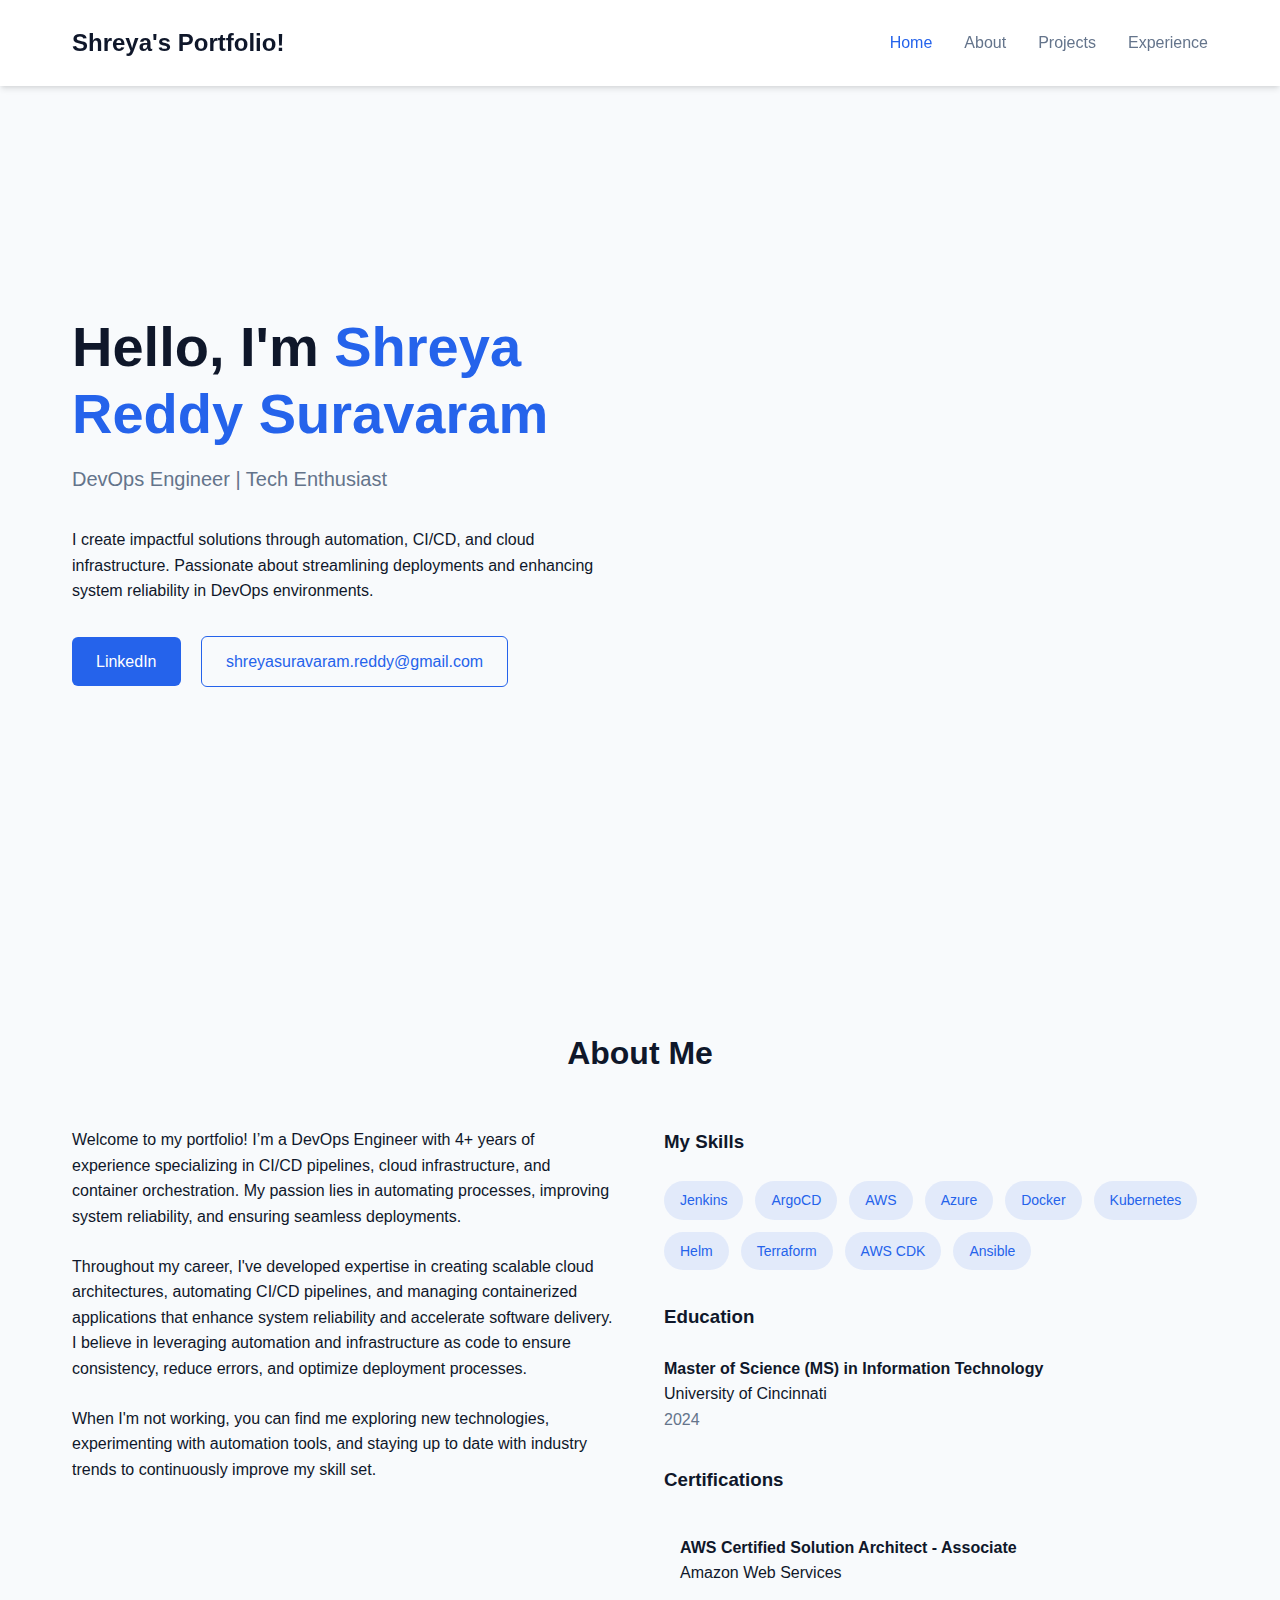
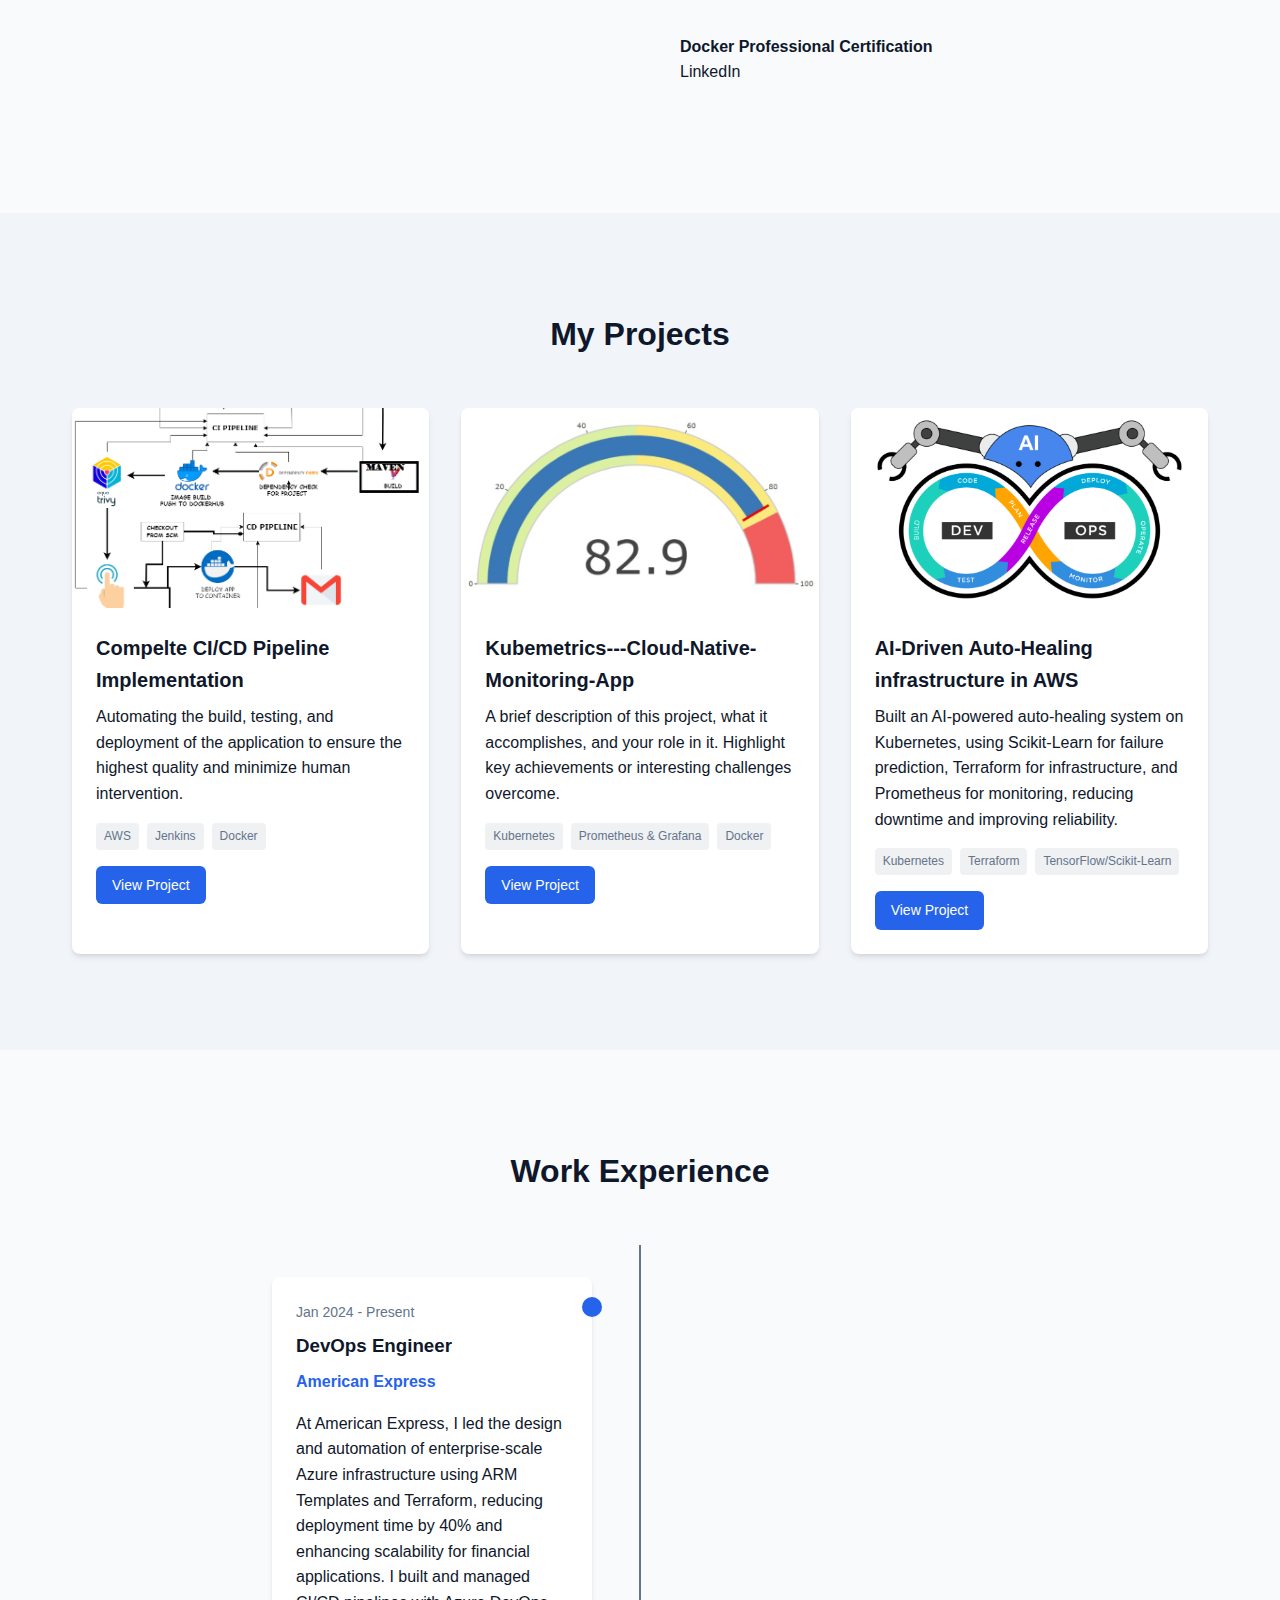
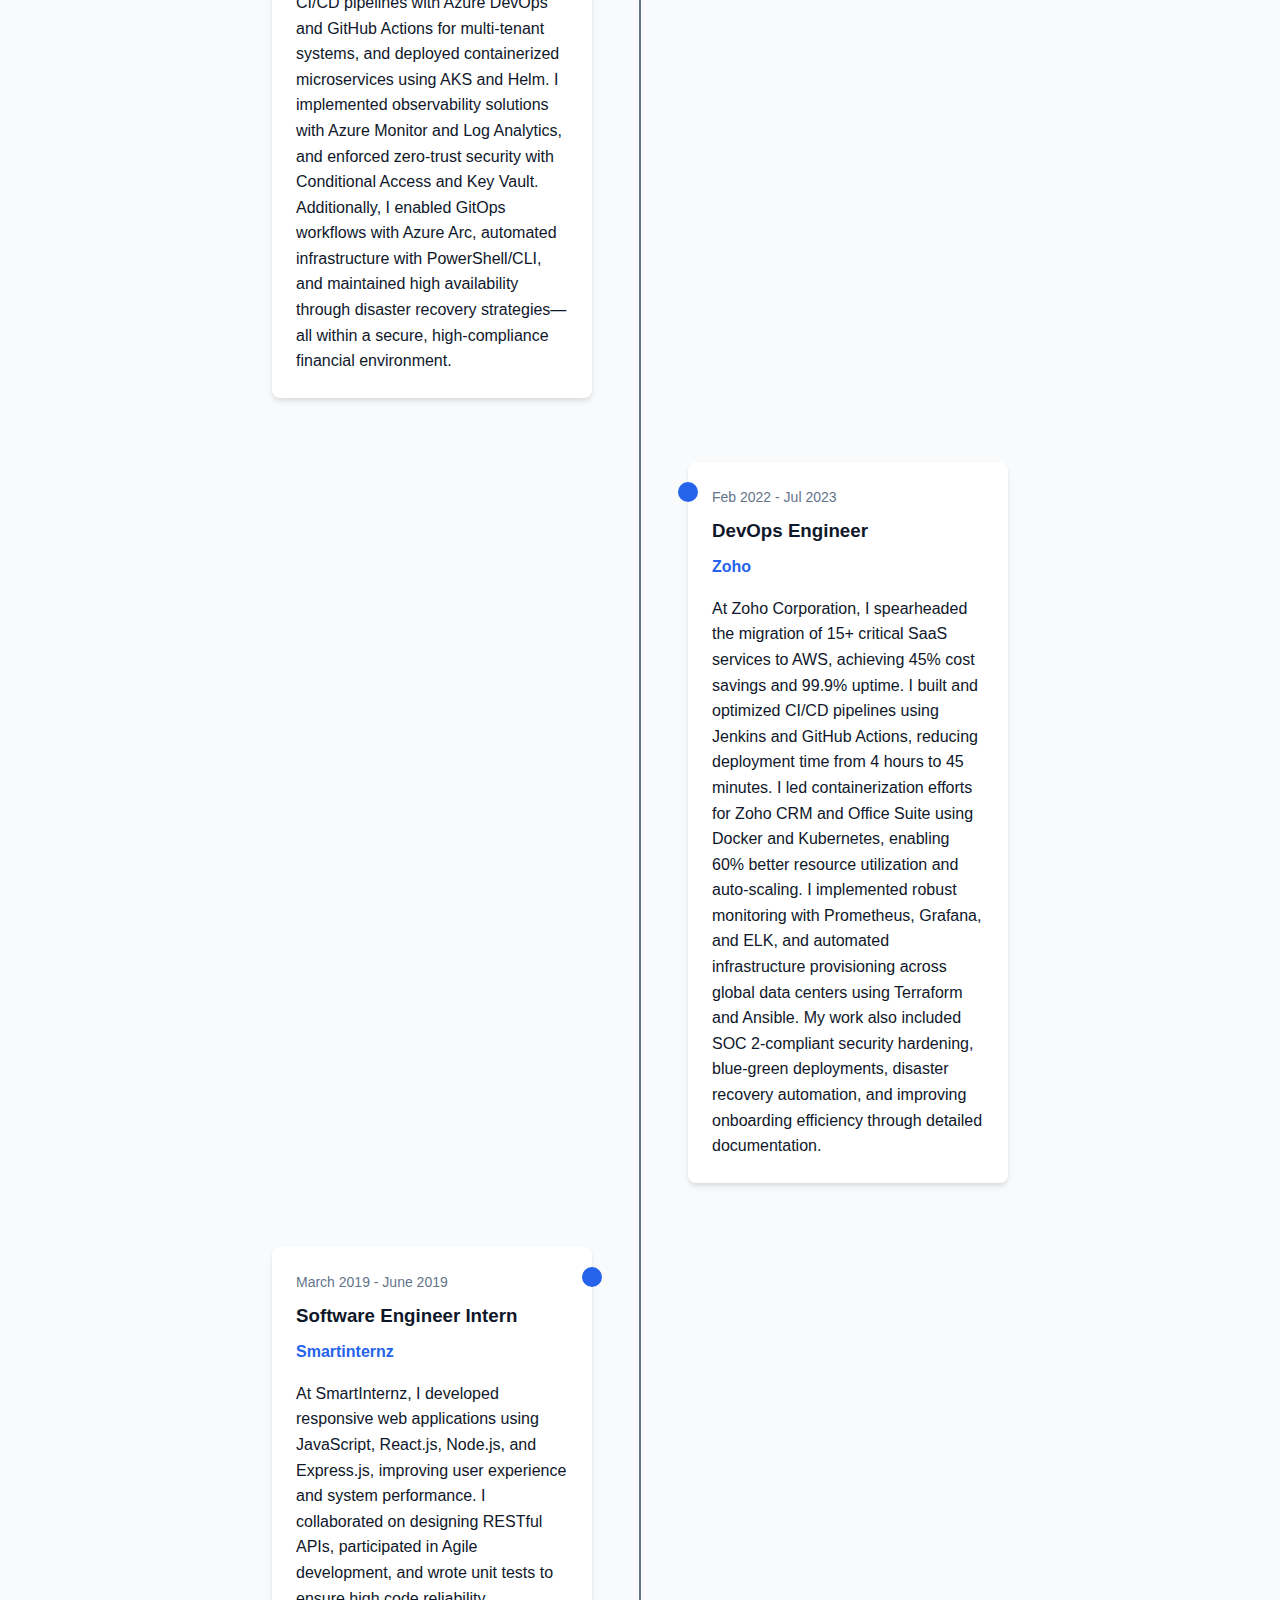
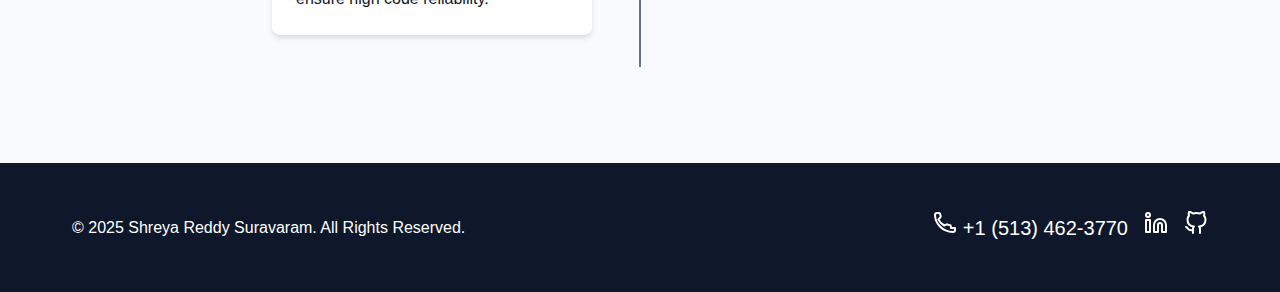
<file: Downloads/Portfolio-main/Portfolio-main/index.html>
<!DOCTYPE html>
<html lang="en">
<head>
    <meta charset="UTF-8">
    <meta name="viewport" content="width=device-width, initial-scale=1.0">
    <title>Professional Portfolio</title>
    <link rel="stylesheet" href="style.css">
</head>
<body>
    <!-- Header -->
    <header>
        <div class="container">
            <nav>
                <div class="logo">Shreya's Portfolio!</div>
                <div class="nav-links">
                    <a href="#home" class="active">Home</a>
                    <a href="#about">About</a>
                    <a href="#projects">Projects</a>
                    <a href="#experience">Experience</a>
                    <!-- <a href="#contact">Contact</a> -->
                </div>
                <button class="mobile-menu-btn">☰</button>
            </nav>
        </div>
    </header>

    <!-- Hero Section -->
    <section id="home" class="hero">
        <div class="container">
            <div class="hero-content">
                <div class="hero-text">
                    <h1 class="title">Hello, I'm <span style="color: var(--primary);">Shreya Reddy Suravaram</span></h1>
                    <p class="subtitle">DevOps Engineer | Tech Enthusiast</p>
                    <p>I create impactful solutions through automation, CI/CD, and cloud infrastructure. Passionate about streamlining deployments and enhancing system reliability in DevOps environments.</p>
                    <div style="margin-top: 2rem;">
                        <a href="https://www.linkedin.com/in/shreyasuravaram/ " target="_blank" class="btn btn-primary">LinkedIn</a>
                        <a href="https://mail.google.com/mail/?view=cm&to=shreyasuravaram.reddy@gmail.com" target="_blank" class="btn btn-outline">shreyasuravaram.reddy@gmail.com</a>
                    </div>
                </div>
                <div class="hero-image">
                    <!-- <img src="#" alt=""> -->
                </div>
            </div>
        </div>
    </section>

    <!-- About Section -->
    <section id="about" class="section">
        <div class="container">
            <h2 class="section-title">About Me</h2>
            <div class="about-content">
                <div class="about-text">
                    <p>Welcome to my portfolio! I’m a DevOps Engineer with 4+ years of experience specializing in CI/CD pipelines, cloud infrastructure, and container orchestration. My passion lies in automating processes, improving system reliability, and ensuring seamless deployments.</p>
                    
                    <p>Throughout my career, I've developed expertise in creating scalable cloud architectures, automating CI/CD pipelines, and managing containerized applications that enhance system reliability and accelerate software delivery. I believe in leveraging automation and infrastructure as code to ensure consistency, reduce errors, and optimize deployment processes.</p>
                    
                    <p>When I'm not working, you can find me exploring new technologies, experimenting with automation tools, and staying up to date with industry trends to continuously improve my skill set.</p>
                </div>
                <div class="about-skills">
                    <h3 style="margin-bottom: 1.5rem;">My Skills</h3>
                    <div class="skills">
                        <span class="skill-tag">Jenkins</span>
                            <span class="skill-tag">ArgoCD</span>
                            <span class="skill-tag">AWS</span>
                            <span class="skill-tag">Azure</span>
                            <span class="skill-tag">Docker</span>
                            <span class="skill-tag">Kubernetes</span>
                            <span class="skill-tag">Helm</span>
                            <span class="skill-tag">Terraform</span>
                            <span class="skill-tag">AWS CDK</span>
                            <span class="skill-tag">Ansible</span>

                    </div>
                    
                    <h3 style="margin: 2rem 0 1.5rem;">Education</h3>
                    <div style="margin-bottom: 1.5rem;">
                        <h4 style="font-weight: 600;">Master of Science (MS) in Information Technology</h4>
                        <p>University of Cincinnati</p>
                        <p style="color: var(--secondary);">2024</p>
                    </div>
                    
                    <h3 style="margin: 2rem 0 1.5rem;">Certifications</h3>

                    <div>
                        <a href="https://www.credly.com/badges/71049f1a-8822-4e20-8b38-497c262dda8e/public_url" target="_blank" class="cert-link aws-cert">
                            <h4>AWS Certified Solution Architect - Associate</h4>
                            <p>Amazon Web Services</p>
                            <!-- <p class="year">2024</p> -->
                        </a>
                    </div>
                    <div>
                        <a href="https://www.linkedin.com/learning/certificates/4de4bbc1f3efa0ccee183855884d252ce0343d4c0e0413dcb32bc7ecfe867383?trk=share_certificate" target="_blank" class="cert-link docker-cert">
                            <h4>Docker Professional Certification</h4>
                            <p>LinkedIn</p>
                            <!-- <p class="year">Year Acquired</p> -->
                        </a>
                    </div>
                </div>
            </div>
        </div>
    </section>

    <!-- Projects Section -->
    <section id="projects" class="section" style="background-color: #f1f5f9;">
        <div class="container">
            <h2 class="section-title">My Projects</h2>
            <div class="projects-grid">
                <!-- Project 1 -->
                <div class="project-card">
                    <div class="project-image">
                        <img src="proj1.png" alt="Project 1">
                    </div>
                    <div class="project-details">
                        <h3 class="project-title">Compelte CI/CD Pipeline Implementation</h3>
                        <p>Automating the build, testing, and deployment of the application to ensure the highest quality and minimize human intervention.</p>
                        <div class="project-tags">
                            <span class="project-tag">AWS</span>
                            <span class="project-tag">Jenkins</span>
                            <span class="project-tag">Docker</span>
                        </div>
                        <div class="project-links">
                            <!-- <a href="https://github.com/Shrey049/Kubemetrics---Cloud-Native-Monitoring-App" target="_blank" class="btn btn-primary" style="font-size: 0.875rem; padding: 0.5rem 1rem;">View Project</a>
                            <a href="#" target="_blank" class="btn btn-primary"  style="display: flex; align-items: center;"> -->
                                <a href="https://github.com/Shrey049/complete-CI-CD" target="_blank" class="btn btn-primary" style="font-size: 0.875rem; padding: 0.5rem 1rem;">View Project</a>
                                <a href="https://github.com/Shrey049/complete-CI-CD" style="display: flex; align-items: center;">



                                <!-- <svg xmlns="http://www.w3.org/2000/svg" width="20" height="20" viewBox="0 0 24 24" fill="none" stroke="currentColor" stroke-width="2" stroke-linecap="round" stroke-linejoin="round">
                                    <path d="M9 19c-5 1.5-5-2.5-7-3m14 6v-3.87a3.37 3.37 0 0 0-.94-2.61c3.14-.35 6.44-1.54 6.44-7A5.44 5.44 0 0 0 20 4.77 5.07 5.07 0 0 0 19.91 1S18.73.65 16 2.48a13.38 13.38 0 0 0-7 0C6.27.65 5.09 1 5.09 1A5.07 5.07 0 0 0 5 4.77a5.44 5.44 0 0 0-1.5 3.78c0 5.42 3.3 6.61 6.44 7A3.37 3.37 0 0 0 9 18.13V22"></path>
                                </svg>
                                <span style="margin-left: 0.5rem;">GitHub</span> -->
                            </a>
                        </div>
                    </div>
                </div>
                
                <!-- Project 2 -->
                <div class="project-card">
                    <div class="project-image">
                        <img src="proj2.png" alt="Project 2">
                    </div>
                    <div class="project-details">
                        <h3 class="project-title">Kubemetrics---Cloud-Native-Monitoring-App</h3>
                        <p>A brief description of this project, what it accomplishes, and your role in it. Highlight key achievements or interesting challenges overcome.</p>
                        <div class="project-tags">
                            <span class="project-tag">Kubernetes</span>
                            <span class="project-tag">Prometheus & Grafana</span>
                            <span class="project-tag">Docker</span>
                        </div>
                        <div class="project-links">
                            <a href="https://github.com/Shrey049/Kubemetrics---Cloud-Native-Monitoring-App" target="_blank" class="btn btn-primary" style="font-size: 0.875rem; padding: 0.5rem 1rem;">View Project</a>
                            <a href="https://github.com/Shrey049/Kubemetrics---Cloud-Native-Monitoring-App" style="display: flex; align-items: center;">
                                <!-- <svg xmlns="http://www.w3.org/2000/svg" width="20" height="20" viewBox="0 0 24 24" fill="none" stroke="currentColor" stroke-width="2" stroke-linecap="round" stroke-linejoin="round">
                                    <path d="M9 19c-5 1.5-5-2.5-7-3m14 6v-3.87a3.37 3.37 0 0 0-.94-2.61c3.14-.35 6.44-1.54 6.44-7A5.44 5.44 0 0 0 20 4.77 5.07 5.07 0 0 0 19.91 1S18.73.65 16 2.48a13.38 13.38 0 0 0-7 0C6.27.65 5.09 1 5.09 1A5.07 5.07 0 0 0 5 4.77a5.44 5.44 0 0 0-1.5 3.78c0 5.42 3.3 6.61 6.44 7A3.37 3.37 0 0 0 9 18.13V22"></path>
                                </svg> -->
                                <!-- <span style="margin-left: 0.5rem;">GitHub</span> -->
                            </a>
                        </div>
                    </div>
                </div>
                
                <!-- Project 3 -->
                <div class="project-card">
                    <div class="project-image">
                        <img src="proj-3.png" alt="Project 3">
                    </div>
                    <div class="project-details">
                        <h3 class="project-title">AI-Driven Auto-Healing infrastructure in AWS</h3>
                        <p>Built an AI-powered auto-healing system on Kubernetes, using Scikit-Learn for failure prediction, Terraform for infrastructure, and Prometheus for monitoring, reducing downtime and improving reliability.</p>
                        <div class="project-tags">
                            <span class="project-tag">Kubernetes</span>
                            <span class="project-tag">Terraform</span>
                            <span class="project-tag">TensorFlow/Scikit-Learn</span>
                        </div>
                        <div class="project-links">
                            <a href="https://github.com/Shrey049" target="_blank" class="btn btn-primary" style="font-size: 0.875rem; padding: 0.5rem 1rem;">View Project</a>
                            <a href="https://github.com/Shrey049" style="display: flex; align-items: center;">
                                <!-- <svg xmlns="http://www.w3.org/2000/svg" width="20" height="20" viewBox="0 0 24 24" fill="none" stroke="currentColor" stroke-width="2" stroke-linecap="round" stroke-linejoin="round">
                                    <path d="M9 19c-5 1.5-5-2.5-7-3m14 6v-3.87a3.37 3.37 0 0 0-.94-2.61c3.14-.35 6.44-1.54 6.44-7A5.44 5.44 0 0 0 20 4.77 5.07 5.07 0 0 0 19.91 1S18.73.65 16 2.48a13.38 13.38 0 0 0-7 0C6.27.65 5.09 1 5.09 1A5.07 5.07 0 0 0 5 4.77a5.44 5.44 0 0 0-1.5 3.78c0 5.42 3.3 6.61 6.44 7A3.37 3.37 0 0 0 9 18.13V22"></path>
                                </svg>
                                <span style="margin-left: 0.5rem;">GitHub</span> -->
                            </a>
                        </div>
                    </div>
                </div>
            </div>
        </div>
    </section>

    <!-- Experience Section -->
    <section id="experience" class="section">
        <div class="container">
            <h2 class="section-title">Work Experience</h2>
            <div class="timeline">
                <!-- Experience 1 -->
                 <!-- Experience 1 -->
                <div class="timeline-item">
                    <div class="timeline-content">
                        <div class="timeline-date">Jan 2024 - Present</div>
                        <h3 class="timeline-title">DevOps Engineer</h3>
                        <h4 class="timeline-subtitle">American Express</h4>
                        <p>At American Express, I led the design and automation of enterprise-scale Azure infrastructure using ARM Templates and Terraform, reducing deployment time by 40% and enhancing scalability for financial applications. I built and managed CI/CD pipelines with Azure DevOps and GitHub Actions for multi-tenant systems, and deployed containerized microservices using AKS and Helm. I implemented observability solutions with Azure Monitor and Log Analytics, and enforced zero-trust security with Conditional Access and Key Vault. Additionally, I enabled GitOps workflows with Azure Arc, automated infrastructure with PowerShell/CLI, and maintained high availability through disaster recovery strategies—all within a secure, high-compliance financial environment.</p>
                    </div>
                </div>
                
                <!-- Experience 2 -->
                <div class="timeline-item">
                    <div class="timeline-content">
                        <div class="timeline-date">Feb 2022 - Jul 2023</div>
                        <h3 class="timeline-title">DevOps Engineer</h3>
                        <h4 class="timeline-subtitle">Zoho</h4>
                        <p>At Zoho Corporation, I spearheaded the migration of 15+ critical SaaS services to AWS, achieving 45% cost savings and 99.9% uptime. I built and optimized CI/CD pipelines using Jenkins and GitHub Actions, reducing deployment time from 4 hours to 45 minutes. I led containerization efforts for Zoho CRM and Office Suite using Docker and Kubernetes, enabling 60% better resource utilization and auto-scaling. I implemented robust monitoring with Prometheus, Grafana, and ELK, and automated infrastructure provisioning across global data centers using Terraform and Ansible. My work also included SOC 2-compliant security hardening, blue-green deployments, disaster recovery automation, and improving onboarding efficiency through detailed documentation.</p>
                    </div>
                </div>
                
                
                <!-- Experience 3 -->
                <div class="timeline-item">
                    <div class="timeline-content">
                        <div class="timeline-date">March 2019 - June 2019</div>
                        <h3 class="timeline-title">Software Engineer Intern</h3>
                        <h4 class="timeline-subtitle">Smartinternz</h4>
                        <p>At SmartInternz, I developed responsive web applications using JavaScript, React.js, Node.js, and Express.js, improving user experience and system performance. I collaborated on designing RESTful APIs, participated in Agile development, and wrote unit tests to ensure high code reliability.</p>
                        
                    </div>
                </div>
            </div>
        </div>
    </section>

    <!-- Contact Section
    <section id="contact" class="section" style="background-color: #f1f5f9;">
        <div class="container">
            <h2 class="section-title">Get In Touch</h2>
            <div class="contact-container">
                <form class="contact-form">
                    <div class="form-group">
                        <label for="name">Name</label>
                        <input type="text" id="name" placeholder="Your Name">
                    </div>
                    <div class="form-group">
                        <label for="email">Email</label>
                        <input type="email" id="email" placeholder="Your Email">
                    </div>
                    <div class="form-group">
                        <label for="subject">Subject</label>
                        <input type="text" id="subject" placeholder="Subject">
                    </div>
                    <div class="form-group">
                        <label for="message">Message</label>
                        <textarea id="message" placeholder="Your Message"></textarea>
                    </div>
                    <button type="submit" class="btn btn-primary" style="width: 100%;">Send Message</button>
                </form>
            </div>
        </div>
    </section> -->

    <!-- Footer -->
    <footer>
        <div class="container">
            <div class="footer-content">
                <div>
                    <p>&copy; 2025 Shreya Reddy Suravaram. All Rights Reserved.</p>
                </div>
                
                <div class="social-links">

                    <a href="tel:+1234567890" target="_blank" rel="noopener noreferrer" class="phone-link">
                        <svg xmlns="http://www.w3.org/2000/svg" width="24" height="24" viewBox="0 0 24 24" fill="none" stroke="currentColor" stroke-width="2" stroke-linecap="round" stroke-linejoin="round">
                            <path d="M22 16.92V19a2 2 0 0 1-2 2 17 17 0 0 1-7.39-1.61 17 17 0 0 1-5.9-4.1A17 17 0 0 1 2 4a2 2 0 0 1 2-2h2.09a1 1 0 0 1 1 .78 11 11 0 0 0 .61 2.22 1 1 0 0 1-.24 1.11L5.41 8.59a14 14 0 0 0 5.9 5.9l2.48-1.05a1 1 0 0 1 1.11.24 11 11 0 0 0 2.22.61 1 1 0 0 1 .78 1V16.92z"></path>
                        </svg>
                        +1 (513) 462-3770
                    </a>
                    <a href="https://www.linkedin.com/in/shreyasuravaram/" target="_blank" rel="noopener noreferrer">
                        <svg xmlns="http://www.w3.org/2000/svg" width="24" height="24" viewBox="0 0 24 24" fill="none" stroke="currentColor" stroke-width="2" stroke-linecap="round" stroke-linejoin="round">
                            <path d="M16 8a6 6 0 0 1 6 6v7h-4v-7a2 2 0 0 0-2-2 2 2 0 0 0-2 2v7h-4v-7a6 6 0 0 1 6-6z"></path>
                            <rect x="2" y="9" width="4" height="12"></rect>
                            <circle cx="4" cy="4" r="2"></circle>
                        </svg>
                    </a>
                    <a href="https://github.com/Shrey049" target="_blank" rel="noopener noreferrer">
                        <svg xmlns="http://www.w3.org/2000/svg" width="24" height="24" viewBox="0 0 24 24" fill="none" stroke="currentColor" stroke-width="2" stroke-linecap="round" stroke-linejoin="round">
                            <path d="M9 19c-5 1.5-5-2.5-7-3m14 6v-3.87a3.37 3.37 0 0 0-.94-2.61c3.14-.35 6.44-1.54 6.44-7A5.44 5.44 0 0 0 20 4.77 5.07 5.07 0 0 0 19.91 1S18.73.65 16 2.48a13.38 13.38 0 0 0-7 0C6.27.65 5.09 1 5.09 1A5.07 5.07 0 0 0 5 4.77a5.44 5.44 0 0 0-1.5 3.78c0 5.42 3.3 6.61 6.44 7A3.37 3.37 0 0 0 9 18.13V22"></path>
                        </svg>
                    </a>

                        <!-- <a href="#">
                        <svg xmlns="http://www.w3.org/2000/svg" width="24" height="24" viewBox="0 0 24 24" fill="none" stroke="currentColor" stroke-width="2" stroke-linecap="round" stroke-linejoin="round">
                            <rect x="2" y="2" width="20" height="20" rx="5" ry="5"></rect>
                            <path d="M16 11.37A4 4 0 1 1 12.63 8 4 4 0 0 1 16 11.37z"></path>
                            <line x1="17.5" y1="6.5" x2="17.51" y2="6.5"></line>
                        </svg>
                    </a> -->
                </div>
            </div>
        </div>
    </footer>
</body>
</html>
</file>
<file: style.css>
:root {
    --primary: #2563eb;
    --primary-dark: #1d4ed8;
    --secondary: #64748b;
    --light: #f8fafc;
    --dark: #0f172a;
    --success: #10b981;
    --shadow: 0 4px 6px -1px rgba(0, 0, 0, 0.1), 0 2px 4px -1px rgba(0, 0, 0, 0.06);
}

* {
    margin: 0;
    padding: 0;
    box-sizing: border-box;
    font-family: 'Inter', -apple-system, BlinkMacSystemFont, 'Segoe UI', Roboto, Oxygen, Ubuntu, Cantarell, 'Open Sans', 'Helvetica Neue', sans-serif;
}

body {
    background-color: var(--light);
    color: var(--dark);
    line-height: 1.6;
}

a {
    text-decoration: none;
    color: var(--primary);
    transition: color 0.3s ease;
}

a:hover {
    color: var(--primary-dark);
}

.container {
    max-width: 1200px;
    margin: 0 auto;
    padding: 0 2rem;
}

/* Header */
header {
    background-color: white;
    box-shadow: var(--shadow);
    position: fixed;
    top: 0;
    left: 0;
    right: 0;
    z-index: 100;
}

nav {
    display: flex;
    justify-content: space-between;
    align-items: center;
    padding: 1.5rem 0;
}

.logo {
    font-size: 1.5rem;
    font-weight: 700;
    color: var(--dark);
}

.nav-links {
    display: flex;
    gap: 2rem;
}

.nav-links a {
    color: var(--secondary);
    font-weight: 500;
}

.nav-links a:hover, .nav-links a.active {
    color: var(--primary);
}

/* Hero Section */
.hero {
    min-height: 100vh;
    display: flex;
    align-items: center;
    padding-top: 80px; /* Adjusted to prevent overlap with fixed header */
    padding-bottom: 2rem;
}

.hero-content {
    display: flex;
    align-items: center;
    gap: 2rem;
    width: 100%;
}

.hero-text {
    flex: 1;
}

.hero-image {
    flex: 1;
    text-align: center;
}

.hero-image img {
    max-width: 100%;
    border-radius: 50%;
    box-shadow: var(--shadow);
}

.title {
    font-size: 3.5rem;
    font-weight: 800;
    line-height: 1.2;
    margin-bottom: 1rem;
}

.subtitle {
    font-size: 1.25rem;
    color: var(--secondary);
    margin-bottom: 2rem;
}

.btn {
    display: inline-block;
    padding: 0.75rem 1.5rem;
    border-radius: 0.375rem;
    font-weight: 500;
    text-align: center;
    cursor: pointer;
    transition: all 0.3s ease;
}

.btn-primary {
    background-color: var(--primary);
    color: white;
}

.btn-primary:hover {
    background-color: var(--primary-dark);
    color: white;
}

.btn-outline {
    border: 1px solid var(--primary);
    color: var(--primary);
    margin-left: 1rem;
}

.btn-outline:hover {
    background-color: var(--primary);
    color: white;
}

/* About Section */
.section {
    padding: 6rem 0;
}

.section-title {
    font-size: 2rem;
    font-weight: 700;
    margin-bottom: 3rem;
    text-align: center;
}

.about-content {
    display: grid;
    grid-template-columns: 1fr 1fr;
    gap: 3rem;
}

.about-text p {
    margin-bottom: 1.5rem;
}

.skills {
    display: flex;
    flex-wrap: wrap;
    gap: 0.75rem;
}

.skill-tag {
    background-color: rgba(37, 99, 235, 0.1);
    color: var(--primary);
    padding: 0.5rem 1rem;
    border-radius: 2rem;
    font-size: 0.875rem;
    font-weight: 500;
}

/* Projects Section */
.projects-grid {
    display: grid;
    grid-template-columns: repeat(auto-fill, minmax(350px, 1fr));
    gap: 2rem;
}

.project-card {
    background-color: white;
    border-radius: 0.5rem;
    overflow: hidden;
    box-shadow: var(--shadow);
    transition: transform 0.3s ease;
}

.project-card:hover {
    transform: translateY(-5px);
}

.project-image {
    height: 200px;
    overflow: hidden;
}

.project-image img {
    width: 100%;
    height: 100%;
    object-fit: cover;
}

.project-details {
    padding: 1.5rem;
}

.project-title {
    font-size: 1.25rem;
    font-weight: 600;
    margin-bottom: 0.5rem;
}

.project-tags {
    display: flex;
    flex-wrap: wrap;
    gap: 0.5rem;
    margin: 1rem 0;
}

.project-tag {
    background-color: rgba(100, 116, 139, 0.1);
    color: var(--secondary);
    padding: 0.25rem 0.5rem;
    border-radius: 0.25rem;
    font-size: 0.75rem;
    font-weight: 500;
}

.project-links {
    display: flex;
    gap: 1rem;
    margin-top: 1rem;
}

/* Experience Section */
.timeline {
    position: relative;
    max-width: 800px;
    margin: 0 auto;
}

.timeline::after {
    content: '';
    position: absolute;
    width: 2px;
    background-color: var(--secondary);
    top: 0;
    bottom: 0;
    left: 50%;
    margin-left: -1px;
}

.timeline-item {
    position: relative;
    width: 50%;
    padding: 2rem;
}

.timeline-item:nth-child(odd) {
    left: 0;
    padding-right: 3rem;
}

.timeline-item:nth-child(even) {
    left: 50%;
    padding-left: 3rem;
}

.timeline-content {
    background-color: white;
    padding: 1.5rem;
    border-radius: 0.5rem;
    box-shadow: var(--shadow);
    position: relative;
}

.timeline-item:nth-child(odd) .timeline-content::after {
    content: '';
    position: absolute;
    width: 20px;
    height: 20px;
    right: -10px;
    background-color: var(--primary);
    border-radius: 50%;
    top: 20px;
    z-index: 1;
}

.timeline-item:nth-child(even) .timeline-content::after {
    content: '';
    position: absolute;
    width: 20px;
    height: 20px;
    left: -10px;
    background-color: var(--primary);
    border-radius: 50%;
    top: 20px;
    z-index: 1;
}

.timeline-date {
    color: var(--secondary);
    font-size: 0.875rem;
    margin-bottom: 0.5rem;
}

.timeline-title {
    font-weight: 600;
    margin-bottom: 0.5rem;
}

.timeline-subtitle {
    color: var(--primary);
    margin-bottom: 1rem;
}

/* Contact Section */
.contact-container {
    max-width: 600px;
    margin: 0 auto;
}

.contact-form .form-group {
    margin-bottom: 1.5rem;
}

.contact-form label {
    display: block;
    margin-bottom: 0.5rem;
    font-weight: 500;
}

.contact-form input,
.contact-form textarea {
    width: 100%;
    padding: 0.75rem;
    border: 1px solid #e2e8f0;
    border-radius: 0.375rem;
    font-size: 1rem;
    transition: border-color 0.3s ease;
}

.contact-form input:focus,
.contact-form textarea:focus {
    outline: none;
    border-color: var(--primary);
}

.contact-form textarea {
    min-height: 150px;
    resize: vertical;
}

/* Footer */
footer {
    background-color: var(--dark);
    color: white;
    padding: 3rem 0;
}

.footer-content {
    display: flex;
    justify-content: space-between;
    align-items: center;
}

.social-links {
    display: flex;
    gap: 1rem;
}

.social-links a {
    color: white;
    font-size: 1.25rem;
    transition: opacity 0.3s ease;
}

.social-links a:hover {
    opacity: 0.8;
}

/* Responsive */
@media (max-width: 768px) {
    .hero-content {
        flex-direction: column-reverse;
        text-align: center;
        padding-top: 2rem;
    }
    
    .hero-image img {
        max-width: 250px;
        margin-bottom: 2rem;
    }
    
    .about-content {
        grid-template-columns: 1fr;
    }
    
    .timeline::after {
        left: 31px;
    }
    
    .timeline-item {
        width: 100%;
        padding-left: 70px;
        padding-right: 25px;
    }
    
    .timeline-item:nth-child(even) {
        left: 0;
    }
    
    .timeline-content::after {
        left: -10px !important;
    }
    
    .footer-content {
        flex-direction: column;
        gap: 1.5rem;
        text-align: center;
    }
    
    .nav-links {
        display: none;
    }
    
    .mobile-menu-btn {
        display: block;
    }
}

/* Added/modified for better alignment */
@media (min-width: 769px) {
    .hero {
        padding-top: 100px; /* Increased to fix header overlap */
    }
    
    .hero-content {
        min-height: calc(100vh - 100px);
        align-items: center;
    }
}

/* Mobile menu button (hidden by default) */
.mobile-menu-btn {
    display: none;
    background: none;
    border: none;
    cursor: pointer;
    font-size: 1.5rem;
    color: var(--dark);
}

/* Ensure proper section transitions */
html {
    scroll-behavior: smooth;
    scroll-padding-top: 80px; /* Ensures scrolling to sections accounts for fixed header */
}


/* Certification Styles */
.cert-link {
    text-decoration: none;
    color: inherit;
    cursor: pointer;
    display: block;
    padding: 1rem;
    border-radius: 8px;
    transition: all 0.3s ease;
    position: relative;
    overflow: hidden;
    margin-bottom: 1rem;
  }
  
  .cert-link:hover {
    background-color: rgba(0,0,0,0.05);
    transform: translateY(-3px);
    box-shadow: 0 10px 20px rgba(0,0,0,0.1);
  }
  
  .cert-link h4 {
    font-weight: 600;
    transition: all 0.3s ease;
    display: inline-block;
  }
  
  .cert-link:hover h4 {
    color: #0066CC;
  }
  
  .cert-link:hover h4::after {
    content: " →";
    opacity: 1;
    transform: translateX(0);
  }
  
  .cert-link h4::after {
    content: " →";
    opacity: 0;
    transform: translateX(-10px);
    transition: all 0.3s ease;
    display: inline-block;
  }
  
  .cert-link:hover::before {
    opacity: 0.7;
  }
  
  .aws-cert::before {
    content: "";
    position: absolute;
    top: 10px;
    right: 10px;
    width: 30px;
    height: 30px;
    background-image: url('data:image/svg+xml;utf8,<svg xmlns="http://www.w3.org/2000/svg" viewBox="0 0 24 24" fill="%23FF9900"><path d="M13.7 10.4c0 .1 0 .2 0 .3 0 .1 0 .2-.1.3 0 .1-.1.1-.2.2-.1 0-.1.1-.2.1-.1 0-.2 0-.3 0-.1 0-.2 0-.2-.1-.1 0-.1-.1-.1-.2 0-.1-.1-.2-.1-.3v-.6c0-.1 0-.2.1-.3 0-.1.1-.1.1-.2.1 0 .1-.1.2-.1.1 0 .2 0 .3 0 .1 0 .2 0 .2.1.1 0 .1.1.2.2 0 .1.1.2.1.3v.3zm10.3 1.4l-4-8c-.1-.1-.2-.2-.3-.1L12 8.2c-.1 0-.1.1-.1.2s0 .1.1.2l3 5.9c.1.1 0 .2-.1.2l-5.5 3.4c-.1.1-.2 0-.3-.1L0 4.1c-.1-.1 0-.3.2-.2L8 7.6h.2c.1 0 .1-.1.1-.2l-1.5-3.8c0-.1 0-.3.2-.3l6.9-3.1c.1-.1.3 0 .3.1l9.6 11.1c.2.2.2.3.2.4z"/></svg>');
    background-repeat: no-repeat;
    opacity: 0;
    transition: opacity 0.3s ease;
  }
  
  .docker-cert::before {
    content: "";
    position: absolute;
    top: 10px;
    right: 10px;
    width: 30px;
    height: 30px;
    background-image: url('data:image/svg+xml;utf8,<svg xmlns="http://www.w3.org/2000/svg" viewBox="0 0 24 24" fill="%232496ED"><path d="M13.983 11.078h2.119a.186.186 0 00.186-.185V9.006a.186.186 0 00-.186-.186h-2.119a.185.185 0 00-.185.185v1.888c0 .102.083.185.185.185m-2.954-5.43h2.118a.186.186 0 00.186-.186V3.574a.186.186 0 00-.186-.185h-2.118a.185.185 0 00-.185.185v1.888c0 .102.082.185.185.185m0 2.716h2.118a.187.187 0 00.186-.186V6.29a.186.186 0 00-.186-.185h-2.118a.185.185 0 00-.185.185v1.887c0 .102.082.186.185.186m-2.93 0h2.12a.186.186 0 00.184-.186V6.29a.185.185 0 00-.185-.185H8.1a.185.185 0 00-.185.185v1.887c0 .102.083.186.185.186m-2.964 0h2.119a.186.186 0 00.185-.186V6.29a.185.185 0 00-.185-.185H5.136a.186.186 0 00-.186.185v1.887c0 .102.084.186.186.186m5.893 2.715h2.118a.186.186 0 00.186-.185V9.006a.186.186 0 00-.186-.186h-2.118a.185.185 0 00-.185.185v1.888c0 .102.082.185.185.185m-2.93 0h2.12a.185.185 0 00.184-.185V9.006a.185.185 0 00-.184-.186h-2.12a.185.185 0 00-.184.185v1.888c0 .102.083.185.185.185m-2.964 0h2.119a.185.185 0 00.185-.185V9.006a.185.185 0 00-.185-.186h-2.12a.186.186 0 00-.185.185v1.888c0 .102.084.185.186.185m-2.92 0h2.12a.185.185 0 00.184-.185V9.006a.185.185 0 00-.184-.186h-2.12a.185.185 0 00-.184.185v1.888c0 .102.082.185.185.185M23.763 9.89c-.065-.051-.672-.51-1.954-.51-.338.001-.676.03-1.01.087-.248-1.7-1.653-2.53-1.716-2.566l-.344-.199-.226.327c-.284.438-.49.922-.612 1.43-.23.97-.09 1.882.403 2.661-.595.332-1.55.413-1.744.42H.751a.751.751 0 00-.75.748 11.376 11.376 0 00.692 4.062c.545 1.428 1.355 2.48 2.41 3.124 1.18.723 3.1 1.137 5.275 1.137.983.003 1.963-.086 2.93-.266a12.248 12.248 0 003.823-1.389c.98-.567 1.86-1.288 2.61-2.136 1.252-1.418 1.998-2.997 2.553-4.4h.221c1.372 0 2.215-.549 2.68-1.009.309-.293.55-.65.707-1.046l.098-.288z"/></svg>');
    background-repeat: no-repeat;
    opacity: 0;
    transition: opacity 0.3s ease;
  }
  
  /* Optional: Add this if you want to style the year class */
  .year {
    color: var(--secondary);
  }
</file>
<file: Downloads/Portfolio-main (1)/Portfolio-main/style.css>
:root {
    --primary: #2563eb;
    --primary-dark: #1d4ed8;
    --secondary: #64748b;
    --light: #f8fafc;
    --dark: #0f172a;
    --success: #10b981;
    --shadow: 0 4px 6px -1px rgba(0, 0, 0, 0.1), 0 2px 4px -1px rgba(0, 0, 0, 0.06);
}

* {
    margin: 0;
    padding: 0;
    box-sizing: border-box;
    font-family: 'Inter', -apple-system, BlinkMacSystemFont, 'Segoe UI', Roboto, Oxygen, Ubuntu, Cantarell, 'Open Sans', 'Helvetica Neue', sans-serif;
}

body {
    background-color: var(--light);
    color: var(--dark);
    line-height: 1.6;
}

a {
    text-decoration: none;
    color: var(--primary);
    transition: color 0.3s ease;
}

a:hover {
    color: var(--primary-dark);
}

.container {
    max-width: 1200px;
    margin: 0 auto;
    padding: 0 2rem;
}

/* Header */
header {
    background-color: white;
    box-shadow: var(--shadow);
    position: fixed;
    top: 0;
    left: 0;
    right: 0;
    z-index: 100;
}

nav {
    display: flex;
    justify-content: space-between;
    align-items: center;
    padding: 1.5rem 0;
}

.logo {
    font-size: 1.5rem;
    font-weight: 700;
    color: var(--dark);
}

.nav-links {
    display: flex;
    gap: 2rem;
}

.nav-links a {
    color: var(--secondary);
    font-weight: 500;
}

.nav-links a:hover, .nav-links a.active {
    color: var(--primary);
}

/* Hero Section */
.hero {
    min-height: 100vh;
    display: flex;
    align-items: center;
    padding-top: 80px; /* Adjusted to prevent overlap with fixed header */
    padding-bottom: 2rem;
}

.hero-content {
    display: flex;
    align-items: center;
    gap: 2rem;
    width: 100%;
}

.hero-text {
    flex: 1;
}

.hero-image {
    flex: 1;
    text-align: center;
}

.hero-image img {
    max-width: 100%;
    border-radius: 50%;
    box-shadow: var(--shadow);
}

.title {
    font-size: 3.5rem;
    font-weight: 800;
    line-height: 1.2;
    margin-bottom: 1rem;
}

.subtitle {
    font-size: 1.25rem;
    color: var(--secondary);
    margin-bottom: 2rem;
}

.btn {
    display: inline-block;
    padding: 0.75rem 1.5rem;
    border-radius: 0.375rem;
    font-weight: 500;
    text-align: center;
    cursor: pointer;
    transition: all 0.3s ease;
}

.btn-primary {
    background-color: var(--primary);
    color: white;
}

.btn-primary:hover {
    background-color: var(--primary-dark);
    color: white;
}

.btn-outline {
    border: 1px solid var(--primary);
    color: var(--primary);
    margin-left: 1rem;
}

.btn-outline:hover {
    background-color: var(--primary);
    color: white;
}

/* About Section */
.section {
    padding: 6rem 0;
}

.section-title {
    font-size: 2rem;
    font-weight: 700;
    margin-bottom: 3rem;
    text-align: center;
}

.about-content {
    display: grid;
    grid-template-columns: 1fr 1fr;
    gap: 3rem;
}

.about-text p {
    margin-bottom: 1.5rem;
}

.skills {
    display: flex;
    flex-wrap: wrap;
    gap: 0.75rem;
}

.skill-tag {
    background-color: rgba(37, 99, 235, 0.1);
    color: var(--primary);
    padding: 0.5rem 1rem;
    border-radius: 2rem;
    font-size: 0.875rem;
    font-weight: 500;
}

/* Projects Section */
.projects-grid {
    display: grid;
    grid-template-columns: repeat(auto-fill, minmax(350px, 1fr));
    gap: 2rem;
}

.project-card {
    background-color: white;
    border-radius: 0.5rem;
    overflow: hidden;
    box-shadow: var(--shadow);
    transition: transform 0.3s ease;
}

.project-card:hover {
    transform: translateY(-5px);
}

.project-image {
    height: 200px;
    overflow: hidden;
}

.project-image img {
    width: 100%;
    height: 100%;
    object-fit: cover;
}

.project-details {
    padding: 1.5rem;
}

.project-title {
    font-size: 1.25rem;
    font-weight: 600;
    margin-bottom: 0.5rem;
}

.project-tags {
    display: flex;
    flex-wrap: wrap;
    gap: 0.5rem;
    margin: 1rem 0;
}

.project-tag {
    background-color: rgba(100, 116, 139, 0.1);
    color: var(--secondary);
    padding: 0.25rem 0.5rem;
    border-radius: 0.25rem;
    font-size: 0.75rem;
    font-weight: 500;
}

.project-links {
    display: flex;
    gap: 1rem;
    margin-top: 1rem;
}

/* Experience Section */
.timeline {
    position: relative;
    max-width: 800px;
    margin: 0 auto;
}

.timeline::after {
    content: '';
    position: absolute;
    width: 2px;
    background-color: var(--secondary);
    top: 0;
    bottom: 0;
    left: 50%;
    margin-left: -1px;
}

.timeline-item {
    position: relative;
    width: 50%;
    padding: 2rem;
}

.timeline-item:nth-child(odd) {
    left: 0;
    padding-right: 3rem;
}

.timeline-item:nth-child(even) {
    left: 50%;
    padding-left: 3rem;
}

.timeline-content {
    background-color: white;
    padding: 1.5rem;
    border-radius: 0.5rem;
    box-shadow: var(--shadow);
    position: relative;
}

.timeline-item:nth-child(odd) .timeline-content::after {
    content: '';
    position: absolute;
    width: 20px;
    height: 20px;
    right: -10px;
    background-color: var(--primary);
    border-radius: 50%;
    top: 20px;
    z-index: 1;
}

.timeline-item:nth-child(even) .timeline-content::after {
    content: '';
    position: absolute;
    width: 20px;
    height: 20px;
    left: -10px;
    background-color: var(--primary);
    border-radius: 50%;
    top: 20px;
    z-index: 1;
}

.timeline-date {
    color: var(--secondary);
    font-size: 0.875rem;
    margin-bottom: 0.5rem;
}

.timeline-title {
    font-weight: 600;
    margin-bottom: 0.5rem;
}

.timeline-subtitle {
    color: var(--primary);
    margin-bottom: 1rem;
}

/* Contact Section */
.contact-container {
    max-width: 600px;
    margin: 0 auto;
}

.contact-form .form-group {
    margin-bottom: 1.5rem;
}

.contact-form label {
    display: block;
    margin-bottom: 0.5rem;
    font-weight: 500;
}

.contact-form input,
.contact-form textarea {
    width: 100%;
    padding: 0.75rem;
    border: 1px solid #e2e8f0;
    border-radius: 0.375rem;
    font-size: 1rem;
    transition: border-color 0.3s ease;
}

.contact-form input:focus,
.contact-form textarea:focus {
    outline: none;
    border-color: var(--primary);
}

.contact-form textarea {
    min-height: 150px;
    resize: vertical;
}

/* Footer */
footer {
    background-color: var(--dark);
    color: white;
    padding: 3rem 0;
}

.footer-content {
    display: flex;
    justify-content: space-between;
    align-items: center;
}

.social-links {
    display: flex;
    gap: 1rem;
}

.social-links a {
    color: white;
    font-size: 1.25rem;
    transition: opacity 0.3s ease;
}

.social-links a:hover {
    opacity: 0.8;
}

/* Responsive */
@media (max-width: 768px) {
    .hero-content {
        flex-direction: column-reverse;
        text-align: center;
        padding-top: 2rem;
    }
    
    .hero-image img {
        max-width: 250px;
        margin-bottom: 2rem;
    }
    
    .about-content {
        grid-template-columns: 1fr;
    }
    
    .timeline::after {
        left: 31px;
    }
    
    .timeline-item {
        width: 100%;
        padding-left: 70px;
        padding-right: 25px;
    }
    
    .timeline-item:nth-child(even) {
        left: 0;
    }
    
    .timeline-content::after {
        left: -10px !important;
    }
    
    .footer-content {
        flex-direction: column;
        gap: 1.5rem;
        text-align: center;
    }
    
    .nav-links {
        display: none;
    }
    
    .mobile-menu-btn {
        display: block;
    }
}

/* Added/modified for better alignment */
@media (min-width: 769px) {
    .hero {
        padding-top: 100px; /* Increased to fix header overlap */
    }
    
    .hero-content {
        min-height: calc(100vh - 100px);
        align-items: center;
    }
}

/* Mobile menu button (hidden by default) */
.mobile-menu-btn {
    display: none;
    background: none;
    border: none;
    cursor: pointer;
    font-size: 1.5rem;
    color: var(--dark);
}

/* Ensure proper section transitions */
html {
    scroll-behavior: smooth;
    scroll-padding-top: 80px; /* Ensures scrolling to sections accounts for fixed header */
}


/* Certification Styles */
.cert-link {
    text-decoration: none;
    color: inherit;
    cursor: pointer;
    display: block;
    padding: 1rem;
    border-radius: 8px;
    transition: all 0.3s ease;
    position: relative;
    overflow: hidden;
    margin-bottom: 1rem;
  }
  
  .cert-link:hover {
    background-color: rgba(0,0,0,0.05);
    transform: translateY(-3px);
    box-shadow: 0 10px 20px rgba(0,0,0,0.1);
  }
  
  .cert-link h4 {
    font-weight: 600;
    transition: all 0.3s ease;
    display: inline-block;
  }
  
  .cert-link:hover h4 {
    color: #0066CC;
  }
  
  .cert-link:hover h4::after {
    content: " →";
    opacity: 1;
    transform: translateX(0);
  }
  
  .cert-link h4::after {
    content: " →";
    opacity: 0;
    transform: translateX(-10px);
    transition: all 0.3s ease;
    display: inline-block;
  }
  
  .cert-link:hover::before {
    opacity: 0.7;
  }
  
  .aws-cert::before {
    content: "";
    position: absolute;
    top: 10px;
    right: 10px;
    width: 30px;
    height: 30px;
    background-image: url('data:image/svg+xml;utf8,<svg xmlns="http://www.w3.org/2000/svg" viewBox="0 0 24 24" fill="%23FF9900"><path d="M13.7 10.4c0 .1 0 .2 0 .3 0 .1 0 .2-.1.3 0 .1-.1.1-.2.2-.1 0-.1.1-.2.1-.1 0-.2 0-.3 0-.1 0-.2 0-.2-.1-.1 0-.1-.1-.1-.2 0-.1-.1-.2-.1-.3v-.6c0-.1 0-.2.1-.3 0-.1.1-.1.1-.2.1 0 .1-.1.2-.1.1 0 .2 0 .3 0 .1 0 .2 0 .2.1.1 0 .1.1.2.2 0 .1.1.2.1.3v.3zm10.3 1.4l-4-8c-.1-.1-.2-.2-.3-.1L12 8.2c-.1 0-.1.1-.1.2s0 .1.1.2l3 5.9c.1.1 0 .2-.1.2l-5.5 3.4c-.1.1-.2 0-.3-.1L0 4.1c-.1-.1 0-.3.2-.2L8 7.6h.2c.1 0 .1-.1.1-.2l-1.5-3.8c0-.1 0-.3.2-.3l6.9-3.1c.1-.1.3 0 .3.1l9.6 11.1c.2.2.2.3.2.4z"/></svg>');
    background-repeat: no-repeat;
    opacity: 0;
    transition: opacity 0.3s ease;
  }
  
  .docker-cert::before {
    content: "";
    position: absolute;
    top: 10px;
    right: 10px;
    width: 30px;
    height: 30px;
    background-image: url('data:image/svg+xml;utf8,<svg xmlns="http://www.w3.org/2000/svg" viewBox="0 0 24 24" fill="%232496ED"><path d="M13.983 11.078h2.119a.186.186 0 00.186-.185V9.006a.186.186 0 00-.186-.186h-2.119a.185.185 0 00-.185.185v1.888c0 .102.083.185.185.185m-2.954-5.43h2.118a.186.186 0 00.186-.186V3.574a.186.186 0 00-.186-.185h-2.118a.185.185 0 00-.185.185v1.888c0 .102.082.185.185.185m0 2.716h2.118a.187.187 0 00.186-.186V6.29a.186.186 0 00-.186-.185h-2.118a.185.185 0 00-.185.185v1.887c0 .102.082.186.185.186m-2.93 0h2.12a.186.186 0 00.184-.186V6.29a.185.185 0 00-.185-.185H8.1a.185.185 0 00-.185.185v1.887c0 .102.083.186.185.186m-2.964 0h2.119a.186.186 0 00.185-.186V6.29a.185.185 0 00-.185-.185H5.136a.186.186 0 00-.186.185v1.887c0 .102.084.186.186.186m5.893 2.715h2.118a.186.186 0 00.186-.185V9.006a.186.186 0 00-.186-.186h-2.118a.185.185 0 00-.185.185v1.888c0 .102.082.185.185.185m-2.93 0h2.12a.185.185 0 00.184-.185V9.006a.185.185 0 00-.184-.186h-2.12a.185.185 0 00-.184.185v1.888c0 .102.083.185.185.185m-2.964 0h2.119a.185.185 0 00.185-.185V9.006a.185.185 0 00-.185-.186h-2.12a.186.186 0 00-.185.185v1.888c0 .102.084.185.186.185m-2.92 0h2.12a.185.185 0 00.184-.185V9.006a.185.185 0 00-.184-.186h-2.12a.185.185 0 00-.184.185v1.888c0 .102.082.185.185.185M23.763 9.89c-.065-.051-.672-.51-1.954-.51-.338.001-.676.03-1.01.087-.248-1.7-1.653-2.53-1.716-2.566l-.344-.199-.226.327c-.284.438-.49.922-.612 1.43-.23.97-.09 1.882.403 2.661-.595.332-1.55.413-1.744.42H.751a.751.751 0 00-.75.748 11.376 11.376 0 00.692 4.062c.545 1.428 1.355 2.48 2.41 3.124 1.18.723 3.1 1.137 5.275 1.137.983.003 1.963-.086 2.93-.266a12.248 12.248 0 003.823-1.389c.98-.567 1.86-1.288 2.61-2.136 1.252-1.418 1.998-2.997 2.553-4.4h.221c1.372 0 2.215-.549 2.68-1.009.309-.293.55-.65.707-1.046l.098-.288z"/></svg>');
    background-repeat: no-repeat;
    opacity: 0;
    transition: opacity 0.3s ease;
  }
  
  /* Optional: Add this if you want to style the year class */
  .year {
    color: var(--secondary);
  }
</file>
<file: Downloads/Portfolio-main/Portfolio-main/style.css>
:root {
    --primary: #2563eb;
    --primary-dark: #1d4ed8;
    --secondary: #64748b;
    --light: #f8fafc;
    --dark: #0f172a;
    --success: #10b981;
    --shadow: 0 4px 6px -1px rgba(0, 0, 0, 0.1), 0 2px 4px -1px rgba(0, 0, 0, 0.06);
}

* {
    margin: 0;
    padding: 0;
    box-sizing: border-box;
    font-family: 'Inter', -apple-system, BlinkMacSystemFont, 'Segoe UI', Roboto, Oxygen, Ubuntu, Cantarell, 'Open Sans', 'Helvetica Neue', sans-serif;
}

body {
    background-color: var(--light);
    color: var(--dark);
    line-height: 1.6;
}

a {
    text-decoration: none;
    color: var(--primary);
    transition: color 0.3s ease;
}

a:hover {
    color: var(--primary-dark);
}

.container {
    max-width: 1200px;
    margin: 0 auto;
    padding: 0 2rem;
}

/* Header */
header {
    background-color: white;
    box-shadow: var(--shadow);
    position: fixed;
    top: 0;
    left: 0;
    right: 0;
    z-index: 100;
}

nav {
    display: flex;
    justify-content: space-between;
    align-items: center;
    padding: 1.5rem 0;
}

.logo {
    font-size: 1.5rem;
    font-weight: 700;
    color: var(--dark);
}

.nav-links {
    display: flex;
    gap: 2rem;
}

.nav-links a {
    color: var(--secondary);
    font-weight: 500;
}

.nav-links a:hover, .nav-links a.active {
    color: var(--primary);
}

/* Hero Section */
.hero {
    min-height: 100vh;
    display: flex;
    align-items: center;
    padding-top: 80px; /* Adjusted to prevent overlap with fixed header */
    padding-bottom: 2rem;
}

.hero-content {
    display: flex;
    align-items: center;
    gap: 2rem;
    width: 100%;
}

.hero-text {
    flex: 1;
}

.hero-image {
    flex: 1;
    text-align: center;
}

.hero-image img {
    max-width: 100%;
    border-radius: 50%;
    box-shadow: var(--shadow);
}

.title {
    font-size: 3.5rem;
    font-weight: 800;
    line-height: 1.2;
    margin-bottom: 1rem;
}

.subtitle {
    font-size: 1.25rem;
    color: var(--secondary);
    margin-bottom: 2rem;
}

.btn {
    display: inline-block;
    padding: 0.75rem 1.5rem;
    border-radius: 0.375rem;
    font-weight: 500;
    text-align: center;
    cursor: pointer;
    transition: all 0.3s ease;
}

.btn-primary {
    background-color: var(--primary);
    color: white;
}

.btn-primary:hover {
    background-color: var(--primary-dark);
    color: white;
}

.btn-outline {
    border: 1px solid var(--primary);
    color: var(--primary);
    margin-left: 1rem;
}

.btn-outline:hover {
    background-color: var(--primary);
    color: white;
}

/* About Section */
.section {
    padding: 6rem 0;
}

.section-title {
    font-size: 2rem;
    font-weight: 700;
    margin-bottom: 3rem;
    text-align: center;
}

.about-content {
    display: grid;
    grid-template-columns: 1fr 1fr;
    gap: 3rem;
}

.about-text p {
    margin-bottom: 1.5rem;
}

.skills {
    display: flex;
    flex-wrap: wrap;
    gap: 0.75rem;
}

.skill-tag {
    background-color: rgba(37, 99, 235, 0.1);
    color: var(--primary);
    padding: 0.5rem 1rem;
    border-radius: 2rem;
    font-size: 0.875rem;
    font-weight: 500;
}

/* Projects Section */
.projects-grid {
    display: grid;
    grid-template-columns: repeat(auto-fill, minmax(350px, 1fr));
    gap: 2rem;
}

.project-card {
    background-color: white;
    border-radius: 0.5rem;
    overflow: hidden;
    box-shadow: var(--shadow);
    transition: transform 0.3s ease;
}

.project-card:hover {
    transform: translateY(-5px);
}

.project-image {
    height: 200px;
    overflow: hidden;
}

.project-image img {
    width: 100%;
    height: 100%;
    object-fit: cover;
}

.project-details {
    padding: 1.5rem;
}

.project-title {
    font-size: 1.25rem;
    font-weight: 600;
    margin-bottom: 0.5rem;
}

.project-tags {
    display: flex;
    flex-wrap: wrap;
    gap: 0.5rem;
    margin: 1rem 0;
}

.project-tag {
    background-color: rgba(100, 116, 139, 0.1);
    color: var(--secondary);
    padding: 0.25rem 0.5rem;
    border-radius: 0.25rem;
    font-size: 0.75rem;
    font-weight: 500;
}

.project-links {
    display: flex;
    gap: 1rem;
    margin-top: 1rem;
}

/* Experience Section */
.timeline {
    position: relative;
    max-width: 800px;
    margin: 0 auto;
}

.timeline::after {
    content: '';
    position: absolute;
    width: 2px;
    background-color: var(--secondary);
    top: 0;
    bottom: 0;
    left: 50%;
    margin-left: -1px;
}

.timeline-item {
    position: relative;
    width: 50%;
    padding: 2rem;
}

.timeline-item:nth-child(odd) {
    left: 0;
    padding-right: 3rem;
}

.timeline-item:nth-child(even) {
    left: 50%;
    padding-left: 3rem;
}

.timeline-content {
    background-color: white;
    padding: 1.5rem;
    border-radius: 0.5rem;
    box-shadow: var(--shadow);
    position: relative;
}

.timeline-item:nth-child(odd) .timeline-content::after {
    content: '';
    position: absolute;
    width: 20px;
    height: 20px;
    right: -10px;
    background-color: var(--primary);
    border-radius: 50%;
    top: 20px;
    z-index: 1;
}

.timeline-item:nth-child(even) .timeline-content::after {
    content: '';
    position: absolute;
    width: 20px;
    height: 20px;
    left: -10px;
    background-color: var(--primary);
    border-radius: 50%;
    top: 20px;
    z-index: 1;
}

.timeline-date {
    color: var(--secondary);
    font-size: 0.875rem;
    margin-bottom: 0.5rem;
}

.timeline-title {
    font-weight: 600;
    margin-bottom: 0.5rem;
}

.timeline-subtitle {
    color: var(--primary);
    margin-bottom: 1rem;
}

/* Contact Section */
.contact-container {
    max-width: 600px;
    margin: 0 auto;
}

.contact-form .form-group {
    margin-bottom: 1.5rem;
}

.contact-form label {
    display: block;
    margin-bottom: 0.5rem;
    font-weight: 500;
}

.contact-form input,
.contact-form textarea {
    width: 100%;
    padding: 0.75rem;
    border: 1px solid #e2e8f0;
    border-radius: 0.375rem;
    font-size: 1rem;
    transition: border-color 0.3s ease;
}

.contact-form input:focus,
.contact-form textarea:focus {
    outline: none;
    border-color: var(--primary);
}

.contact-form textarea {
    min-height: 150px;
    resize: vertical;
}

/* Footer */
footer {
    background-color: var(--dark);
    color: white;
    padding: 3rem 0;
}

.footer-content {
    display: flex;
    justify-content: space-between;
    align-items: center;
}

.social-links {
    display: flex;
    gap: 1rem;
}

.social-links a {
    color: white;
    font-size: 1.25rem;
    transition: opacity 0.3s ease;
}

.social-links a:hover {
    opacity: 0.8;
}

/* Responsive */
@media (max-width: 768px) {
    .hero-content {
        flex-direction: column-reverse;
        text-align: center;
        padding-top: 2rem;
    }
    
    .hero-image img {
        max-width: 250px;
        margin-bottom: 2rem;
    }
    
    .about-content {
        grid-template-columns: 1fr;
    }
    
    .timeline::after {
        left: 31px;
    }
    
    .timeline-item {
        width: 100%;
        padding-left: 70px;
        padding-right: 25px;
    }
    
    .timeline-item:nth-child(even) {
        left: 0;
    }
    
    .timeline-content::after {
        left: -10px !important;
    }
    
    .footer-content {
        flex-direction: column;
        gap: 1.5rem;
        text-align: center;
    }
    
    .nav-links {
        display: none;
    }
    
    .mobile-menu-btn {
        display: block;
    }
}

/* Added/modified for better alignment */
@media (min-width: 769px) {
    .hero {
        padding-top: 100px; /* Increased to fix header overlap */
    }
    
    .hero-content {
        min-height: calc(100vh - 100px);
        align-items: center;
    }
}

/* Mobile menu button (hidden by default) */
.mobile-menu-btn {
    display: none;
    background: none;
    border: none;
    cursor: pointer;
    font-size: 1.5rem;
    color: var(--dark);
}

/* Ensure proper section transitions */
html {
    scroll-behavior: smooth;
    scroll-padding-top: 80px; /* Ensures scrolling to sections accounts for fixed header */
}


/* Certification Styles */
.cert-link {
    text-decoration: none;
    color: inherit;
    cursor: pointer;
    display: block;
    padding: 1rem;
    border-radius: 8px;
    transition: all 0.3s ease;
    position: relative;
    overflow: hidden;
    margin-bottom: 1rem;
  }
  
  .cert-link:hover {
    background-color: rgba(0,0,0,0.05);
    transform: translateY(-3px);
    box-shadow: 0 10px 20px rgba(0,0,0,0.1);
  }
  
  .cert-link h4 {
    font-weight: 600;
    transition: all 0.3s ease;
    display: inline-block;
  }
  
  .cert-link:hover h4 {
    color: #0066CC;
  }
  
  .cert-link:hover h4::after {
    content: " →";
    opacity: 1;
    transform: translateX(0);
  }
  
  .cert-link h4::after {
    content: " →";
    opacity: 0;
    transform: translateX(-10px);
    transition: all 0.3s ease;
    display: inline-block;
  }
  
  .cert-link:hover::before {
    opacity: 0.7;
  }
  
  .aws-cert::before {
    content: "";
    position: absolute;
    top: 10px;
    right: 10px;
    width: 30px;
    height: 30px;
    background-image: url('data:image/svg+xml;utf8,<svg xmlns="http://www.w3.org/2000/svg" viewBox="0 0 24 24" fill="%23FF9900"><path d="M13.7 10.4c0 .1 0 .2 0 .3 0 .1 0 .2-.1.3 0 .1-.1.1-.2.2-.1 0-.1.1-.2.1-.1 0-.2 0-.3 0-.1 0-.2 0-.2-.1-.1 0-.1-.1-.1-.2 0-.1-.1-.2-.1-.3v-.6c0-.1 0-.2.1-.3 0-.1.1-.1.1-.2.1 0 .1-.1.2-.1.1 0 .2 0 .3 0 .1 0 .2 0 .2.1.1 0 .1.1.2.2 0 .1.1.2.1.3v.3zm10.3 1.4l-4-8c-.1-.1-.2-.2-.3-.1L12 8.2c-.1 0-.1.1-.1.2s0 .1.1.2l3 5.9c.1.1 0 .2-.1.2l-5.5 3.4c-.1.1-.2 0-.3-.1L0 4.1c-.1-.1 0-.3.2-.2L8 7.6h.2c.1 0 .1-.1.1-.2l-1.5-3.8c0-.1 0-.3.2-.3l6.9-3.1c.1-.1.3 0 .3.1l9.6 11.1c.2.2.2.3.2.4z"/></svg>');
    background-repeat: no-repeat;
    opacity: 0;
    transition: opacity 0.3s ease;
  }
  
  .docker-cert::before {
    content: "";
    position: absolute;
    top: 10px;
    right: 10px;
    width: 30px;
    height: 30px;
    background-image: url('data:image/svg+xml;utf8,<svg xmlns="http://www.w3.org/2000/svg" viewBox="0 0 24 24" fill="%232496ED"><path d="M13.983 11.078h2.119a.186.186 0 00.186-.185V9.006a.186.186 0 00-.186-.186h-2.119a.185.185 0 00-.185.185v1.888c0 .102.083.185.185.185m-2.954-5.43h2.118a.186.186 0 00.186-.186V3.574a.186.186 0 00-.186-.185h-2.118a.185.185 0 00-.185.185v1.888c0 .102.082.185.185.185m0 2.716h2.118a.187.187 0 00.186-.186V6.29a.186.186 0 00-.186-.185h-2.118a.185.185 0 00-.185.185v1.887c0 .102.082.186.185.186m-2.93 0h2.12a.186.186 0 00.184-.186V6.29a.185.185 0 00-.185-.185H8.1a.185.185 0 00-.185.185v1.887c0 .102.083.186.185.186m-2.964 0h2.119a.186.186 0 00.185-.186V6.29a.185.185 0 00-.185-.185H5.136a.186.186 0 00-.186.185v1.887c0 .102.084.186.186.186m5.893 2.715h2.118a.186.186 0 00.186-.185V9.006a.186.186 0 00-.186-.186h-2.118a.185.185 0 00-.185.185v1.888c0 .102.082.185.185.185m-2.93 0h2.12a.185.185 0 00.184-.185V9.006a.185.185 0 00-.184-.186h-2.12a.185.185 0 00-.184.185v1.888c0 .102.083.185.185.185m-2.964 0h2.119a.185.185 0 00.185-.185V9.006a.185.185 0 00-.185-.186h-2.12a.186.186 0 00-.185.185v1.888c0 .102.084.185.186.185m-2.92 0h2.12a.185.185 0 00.184-.185V9.006a.185.185 0 00-.184-.186h-2.12a.185.185 0 00-.184.185v1.888c0 .102.082.185.185.185M23.763 9.89c-.065-.051-.672-.51-1.954-.51-.338.001-.676.03-1.01.087-.248-1.7-1.653-2.53-1.716-2.566l-.344-.199-.226.327c-.284.438-.49.922-.612 1.43-.23.97-.09 1.882.403 2.661-.595.332-1.55.413-1.744.42H.751a.751.751 0 00-.75.748 11.376 11.376 0 00.692 4.062c.545 1.428 1.355 2.48 2.41 3.124 1.18.723 3.1 1.137 5.275 1.137.983.003 1.963-.086 2.93-.266a12.248 12.248 0 003.823-1.389c.98-.567 1.86-1.288 2.61-2.136 1.252-1.418 1.998-2.997 2.553-4.4h.221c1.372 0 2.215-.549 2.68-1.009.309-.293.55-.65.707-1.046l.098-.288z"/></svg>');
    background-repeat: no-repeat;
    opacity: 0;
    transition: opacity 0.3s ease;
  }
  
  /* Optional: Add this if you want to style the year class */
  .year {
    color: var(--secondary);
  }
</file>
